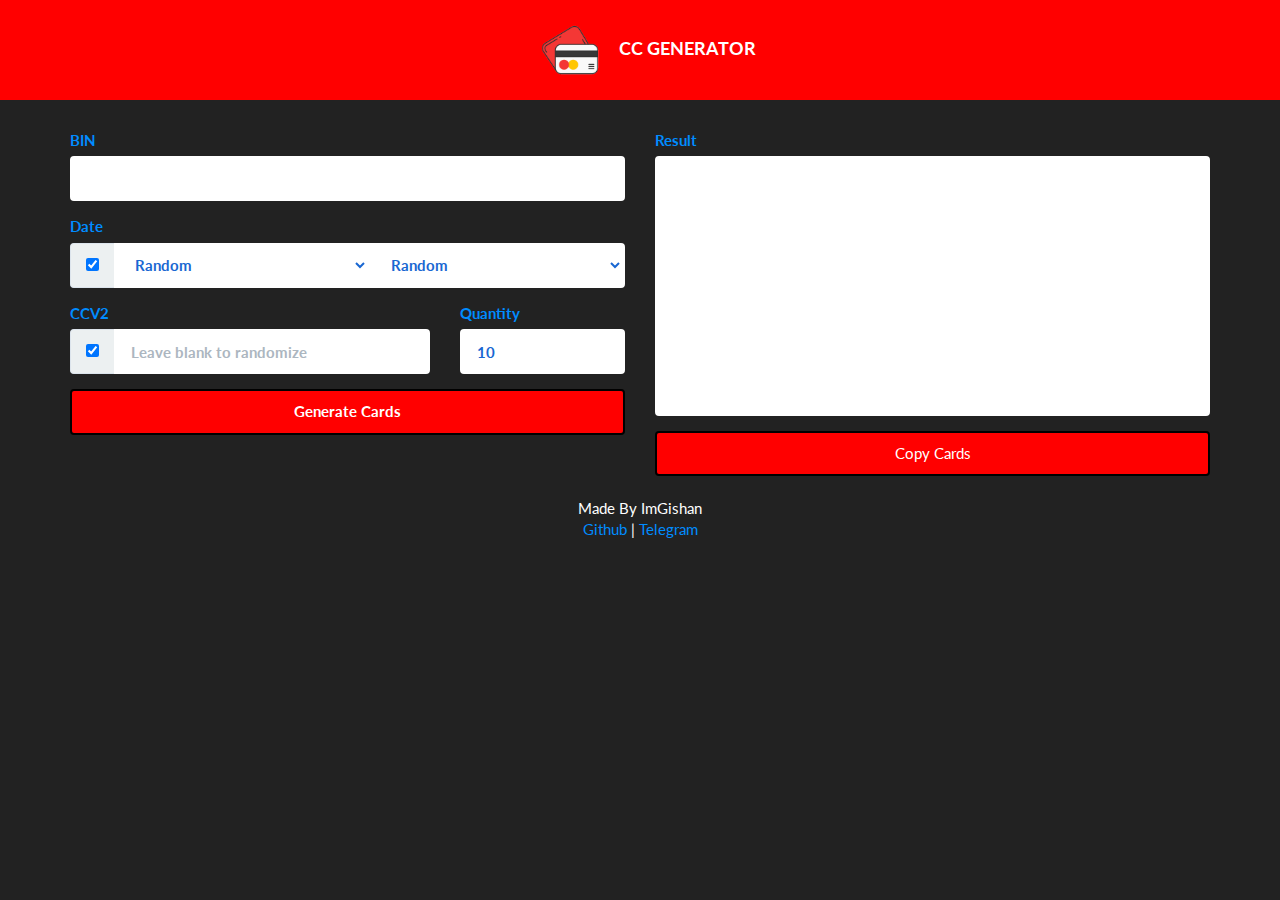
<file: cc-gen/index.html>
<!DOCTYPE html>
<html lang="en">
<head>
    <meta charset="UTF-8">
    <meta name="viewport" content="width=device-width,initial-scale=1,user-scalable=no">
    <meta http-equiv="X-UA-Compatible" content="ie=edge">
    <title>CC GENERATOR</title>
    <meta name="description" content="Reboot">
    <link rel="stylesheet" href="https://fonts.googleapis.com/css?family=Lato:300,400,700">
    <script type="text/javascript" async="" src="https://www.google-analytics.com/analytics.js"></script>
    <script async="" src="https://cdn.sessionstack.com/sessionstack.js"></script>
    <meta name="apple-mobile-web-app-capable" content="yes">
    <meta name="apple-mobile-web-app-status-bar-style" content="black-translucent">
    <meta name="apple-mobile-web-app-title" content="CC GENERATOR - Dark">
    <meta name="mobile-web-app-capable" content="yes">
    <meta name="theme-color" content="#000">
    <meta name="application-name" content="CC GENERATOR - Dark">
    <link rel="stylesheet" href="assets/css/style.css">
 
  <!-- Don't Touch -->
<script async src="https://www.googletagmanager.com/gtag/js?id=UA-178193698-1"></script>
<script>
  window.dataLayer = window.dataLayer || [];
  function gtag(){dataLayer.push(arguments);}
  gtag('js', new Date());

  gtag('config', 'UA-178193698-1');
</script>
</head>
<body>
    <div id="app">
        <nav class="navigations">
<span style="color:#fff; font-size: 18px; font-weight: bold;"><img src="assets/imgs/logo.png" alt="" width="90px"> CC GENERATOR </span>
</nav>
        <div class="container">
            <div class="row">
                <div class="col-md-6">
                    <form-generator></form-generator>
                </div>
                <div class="col-md-6">
                    <generated-credit-cards></generated-credit-cards>
                    <button type="submit" class="btn btn-primary btn-block" onclick="copy()">Copy Cards</button>
                </div>
            </div>
            <input type="hidden" name="IL_IN_ARTICLE">
            <input type="hidden" name="IL_IN_TAG" value="2">
            
        </div>
   <center>         
       <br>
  <p>Made By ImGishan</br><a href="https://github.com/Gishankrishka2">Github</a> | <a href="https://t.me/ImGishan">Telegram</a>
            </p>
    </center>
        </div>
<script src="assets/js/main.js"></script>
<script>
function copy(){
    document.querySelector("textarea").select();
    document.execCommand('copy');
}
</script>
</body>
</html>
</file>
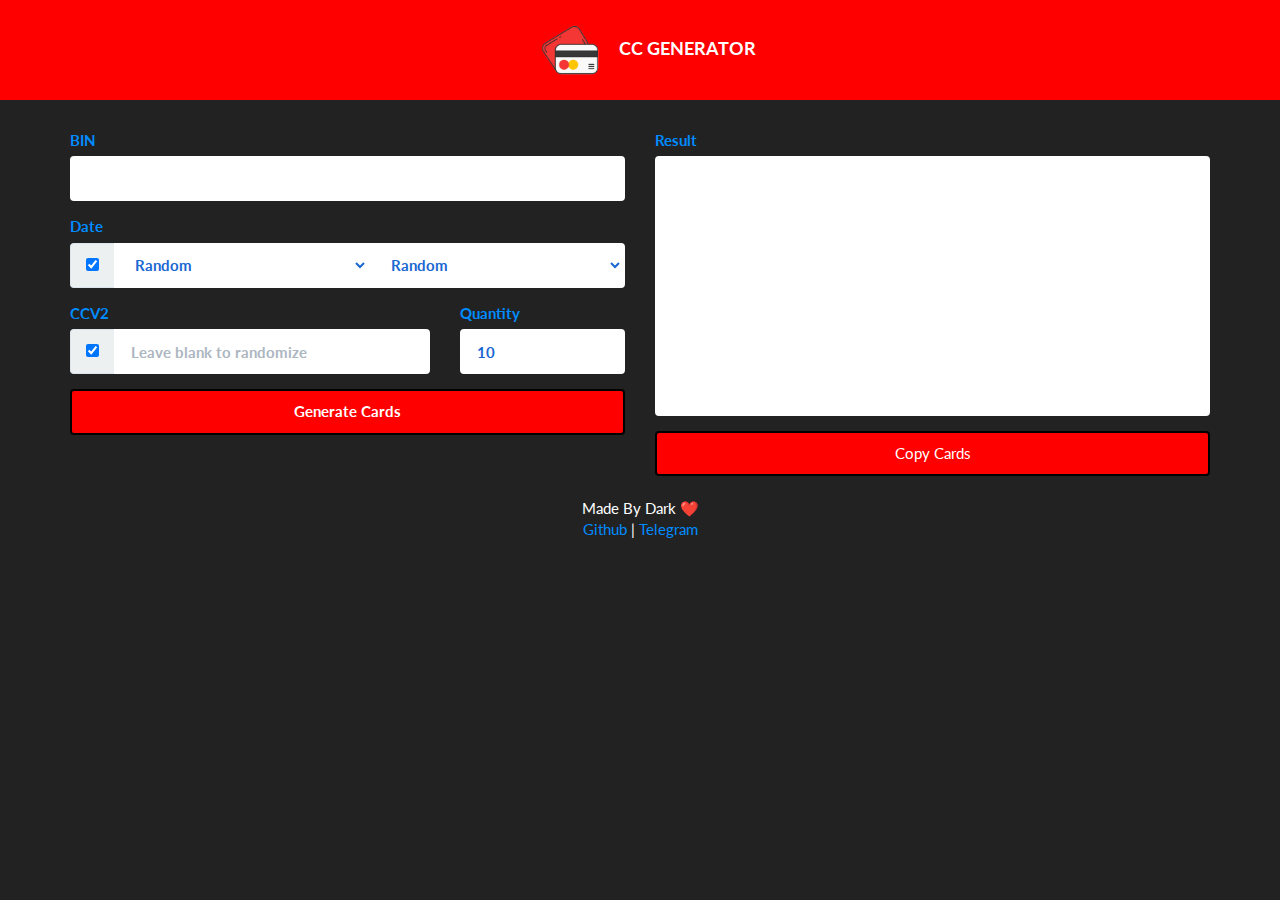
<file: CC_Gen/index.html>
<!DOCTYPE html>
<html lang="en">
<head>
    <meta charset="UTF-8">
    <meta name="viewport" content="width=device-width,initial-scale=1,user-scalable=no">
    <meta http-equiv="X-UA-Compatible" content="ie=edge">
    <title>CC GENERATOR - Dark</title>
    <meta name="description" content="Reboot">
    <link rel="stylesheet" href="https://fonts.googleapis.com/css?family=Lato:300,400,700">
    <script type="text/javascript" async="" src="https://www.google-analytics.com/analytics.js"></script>
    <script async="" src="https://cdn.sessionstack.com/sessionstack.js"></script>
    <meta name="apple-mobile-web-app-capable" content="yes">
    <meta name="apple-mobile-web-app-status-bar-style" content="black-translucent">
    <meta name="apple-mobile-web-app-title" content="CC GENERATOR - Dark">
    <meta name="mobile-web-app-capable" content="yes">
    <meta name="theme-color" content="#000">
    <meta name="application-name" content="CC GENERATOR - Dark">
    <link rel="stylesheet" href="assets/css/style.css">
 
  <!-- Don't Touch -->
<script async src="https://www.googletagmanager.com/gtag/js?id=UA-178193698-1"></script>
<script>
  window.dataLayer = window.dataLayer || [];
  function gtag(){dataLayer.push(arguments);}
  gtag('js', new Date());

  gtag('config', 'UA-178193698-1');
</script>
</head>
<body>
    <div id="app">
        <nav class="navigations">
<span style="color:#fff; font-size: 18px; font-weight: bold;"><img src="assets/imgs/logo.png" alt="" width="90px"> CC GENERATOR </span>
</nav>
        <div class="container">
            <div class="row">
                <div class="col-md-6">
                    <form-generator></form-generator>
                </div>
                <div class="col-md-6">
                    <generated-credit-cards></generated-credit-cards>
                    <button type="submit" class="btn btn-primary btn-block" onclick="copy()">Copy Cards</button>
                </div>
            </div>
            <input type="hidden" name="IL_IN_ARTICLE">
            <input type="hidden" name="IL_IN_TAG" value="2">
            
        </div>
   <center>         
       <br>
  <p>Made By Dark ❤️</br><a href="https://github.com/ImDarkLK">Github</a> | <a href="https://t.me/ImDark_K0">Telegram</a>
            </p>
    </center>
        </div>
<script src="assets/js/main.js"></script>
<script>
function copy(){
    document.querySelector("textarea").select();
    document.execCommand('copy');
}
</script>
</body>
</html>
</file>
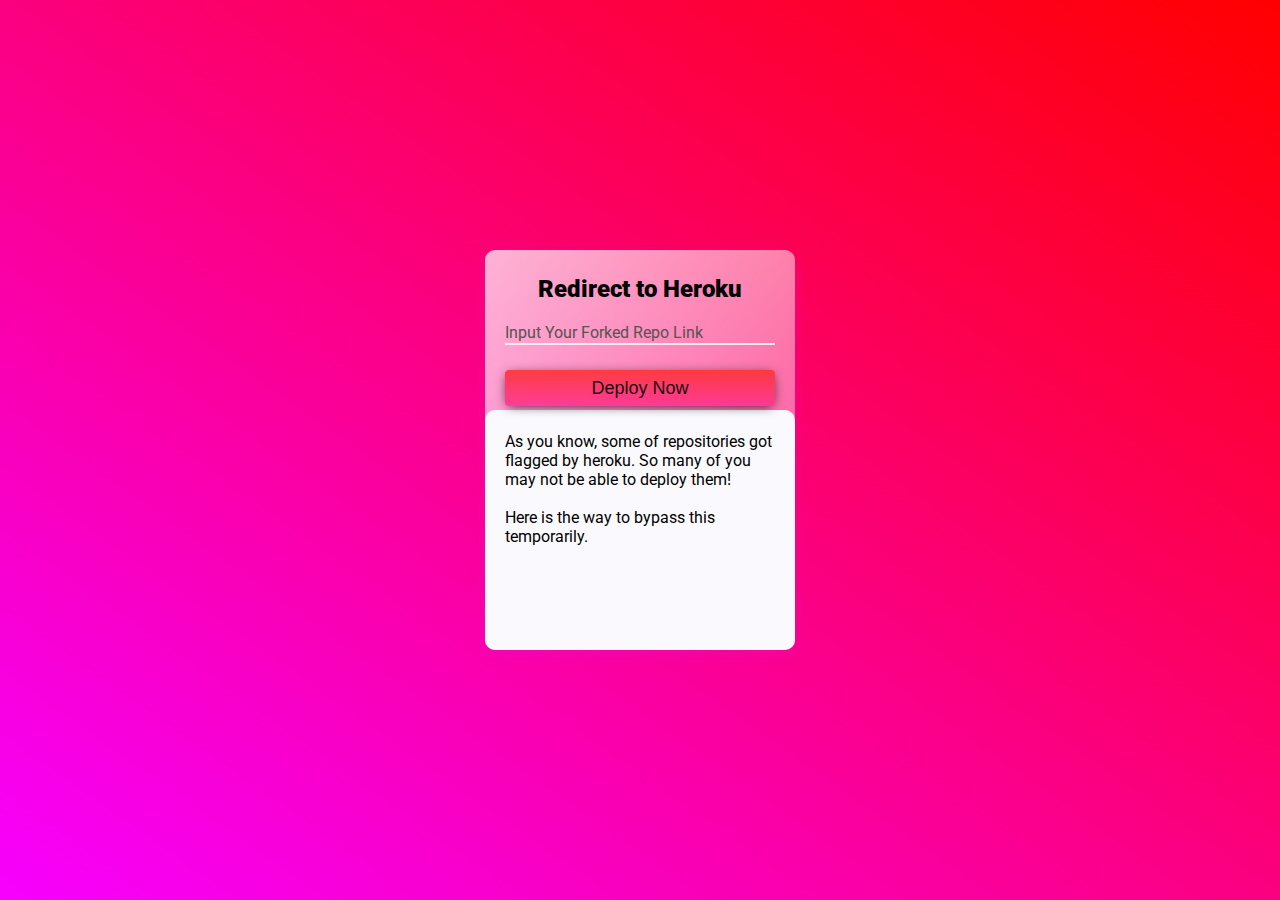
<file: Heroku-Redirect/index.html>
<!DOCTYPE html>
<html lang="en">
    <head>
        <meta charset="UTF-8" />
        <title>ImGishan - Heroku-Redirect</title>
    	<link rel="icon" href="./ImG/img2.jpg">
        <meta name="viewport" content="width=device-width, initial-scale=1.0" />
        <meta http-equiv="X-UA-Compatible" content="ie=edge" />
        <link rel="stylesheet" href="style.css" />
    </head>

<body>

<div class="container">
            <div class="card">
                <h1 style="text-align: center;" class="card_title"><b>Redirect to Heroku</b></h1>
                <form class="card_form">
                    <div class="input">
                        <input type="text" class="input_field" required id="myInput" />
                        <label class="input_label">Input Your Forked Repo Link</label>
                    </div>
                    <button class="card_button" onclick="getInputValue();">Deploy Now</button>
                </form>
                <p>
                    As you know, some of repositories got flagged by heroku. So many of you may not be able to deploy them!
                    <br><br> Here is the way to bypass this temporarily.
                </p>
            </div>
    
</body>
<script defer src="app.js"></script>
</html>
</file>
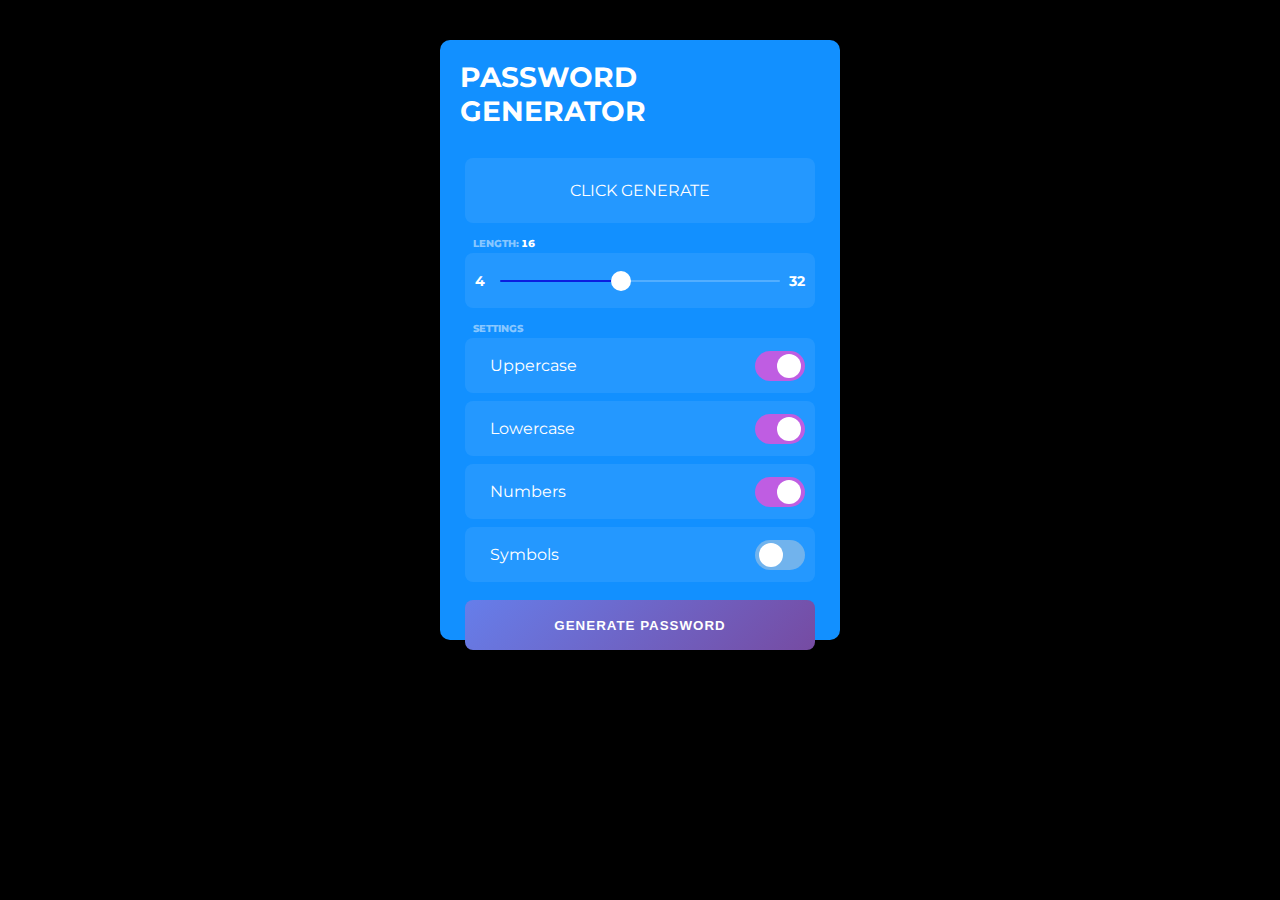
<file: pass-gen/index.html>
<!DOCTYPE html>
<html lang="en">

<head>
    <meta charset="UTF-8">
    <meta name="viewport" content="width=device-width, initial-scale=1.0">
    <meta http-equiv="X-UA-Compatible" content="ie=edge">
    <title>ImGishan - Pass Gen</title>
    <link rel="icon" href="./ImG/img2.jpg">
    <link rel="stylesheet" href="css/style.css">
    <link rel="stylesheet" href="https://cdnjs.cloudflare.com/ajax/libs/font-awesome/5.14.5/css/all.min.css">
    <link rel="stylesheet" href="https://fonts.googleapis.com/css?family=Montserrat">
</head>

<body>
    <div class="container">
        <h2 class="title">PASSWORD GENERATOR</h2>
        <div class="result">
            <div class="result__title field-title">Generated Password</div>
            <div class="result__info right">click to copy</div>
            <div class="result__info left">copied</div>
            <div class="result__viewbox" id="result">CLICK GENERATE</div>
            <button id="copy-btn" style="--x: 0; --y: 0"><i class="far fa-copy"></i></button>
        </div>
        <div class="length range__slider" data-min="4" data-max="32">
            <div class="length__title field-title" data-length='0'>length:</div>
            <input id="slider" type="range" min="4" max="32" value="16" />
        </div>

        <div class="settings">
            <span class="settings__title field-title">settings</span>
            <div class="setting">
                <input type="checkbox" id="uppercase" checked />
                <label for="uppercase">Uppercase</label>
            </div>
            <div class="setting">
                <input type="checkbox" id="lowercase" checked />
                <label for="lowercase">Lowercase</label>
            </div>
            <div class="setting">
                <input type="checkbox" id="number" checked />
                <label for="number">Numbers</label>
            </div>
            <div class="setting">
                <input type="checkbox" id="symbol" />
                <label for="symbol">Symbols</label>
            </div>
        </div>

        <button class="btn generate" id="generate">Generate Password</button>
    </div>

    <script src="js/script.js"></script>

</body>

</html>
</file>
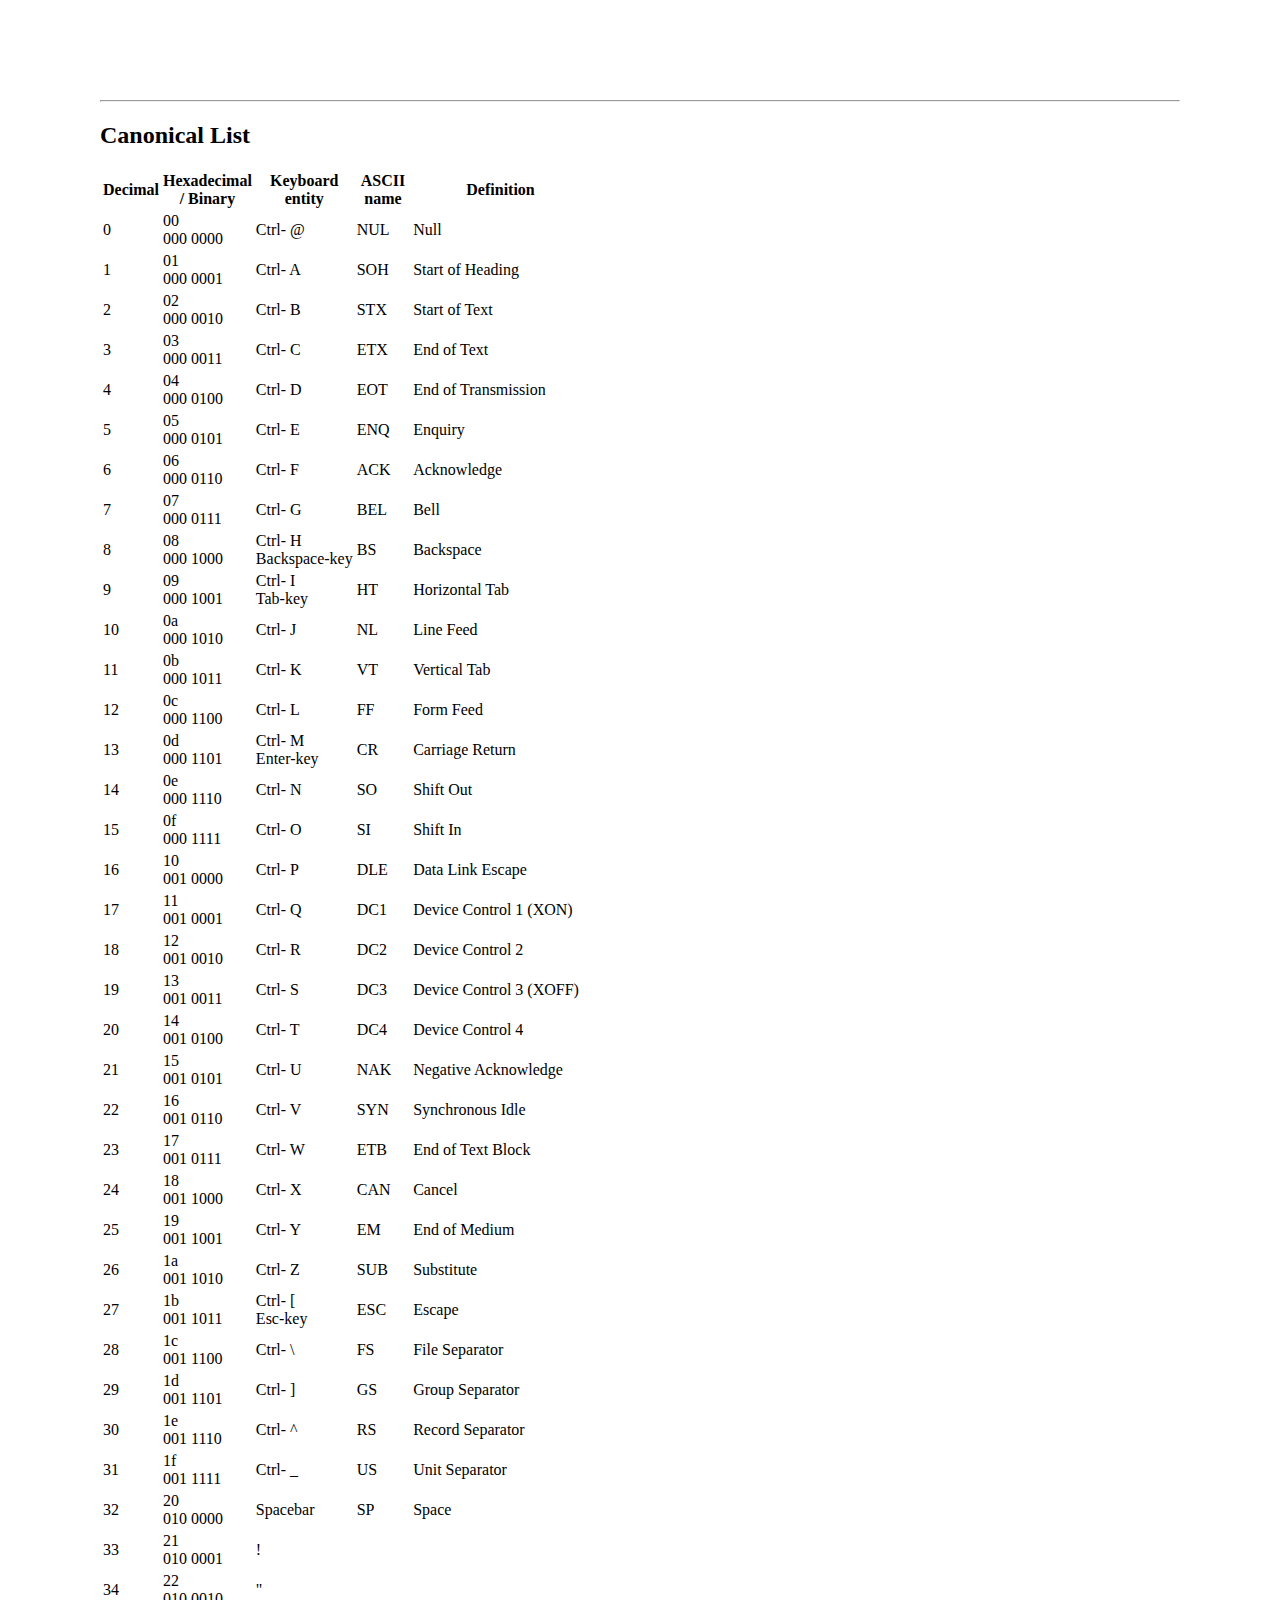
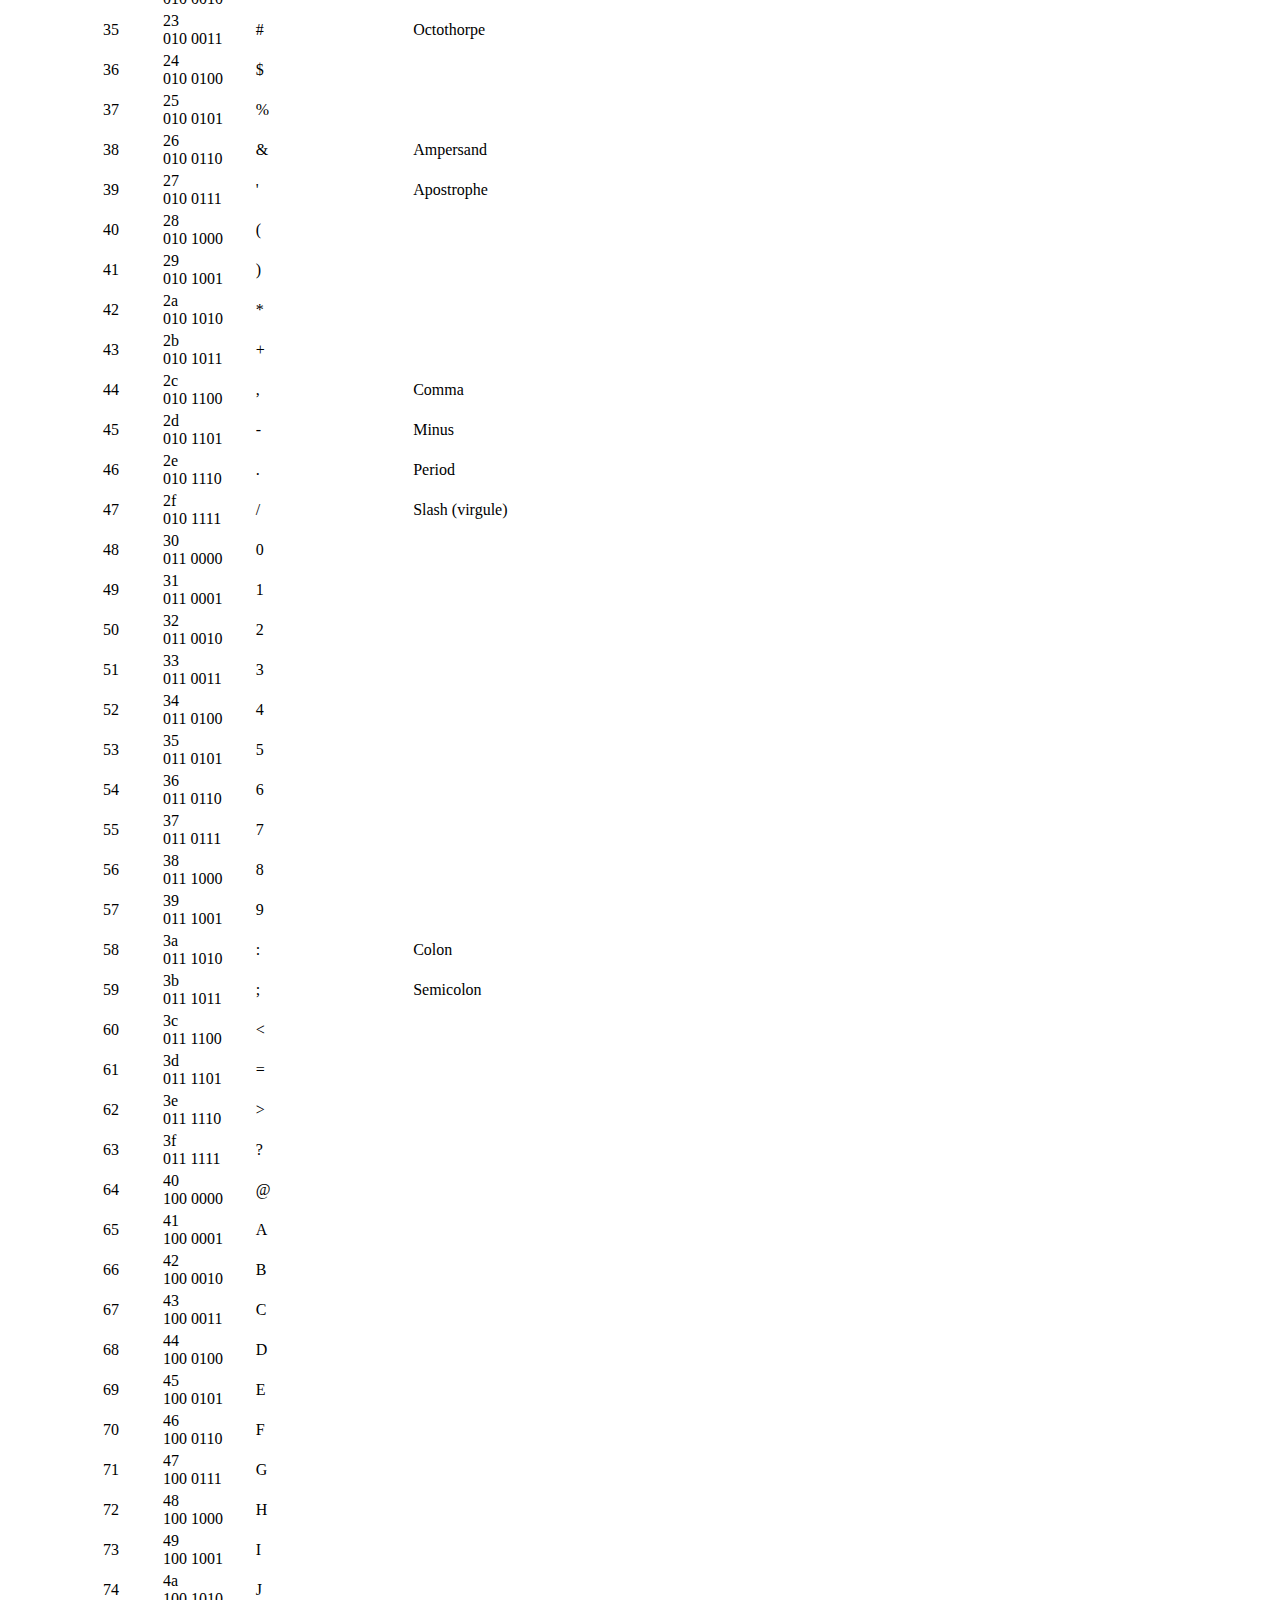
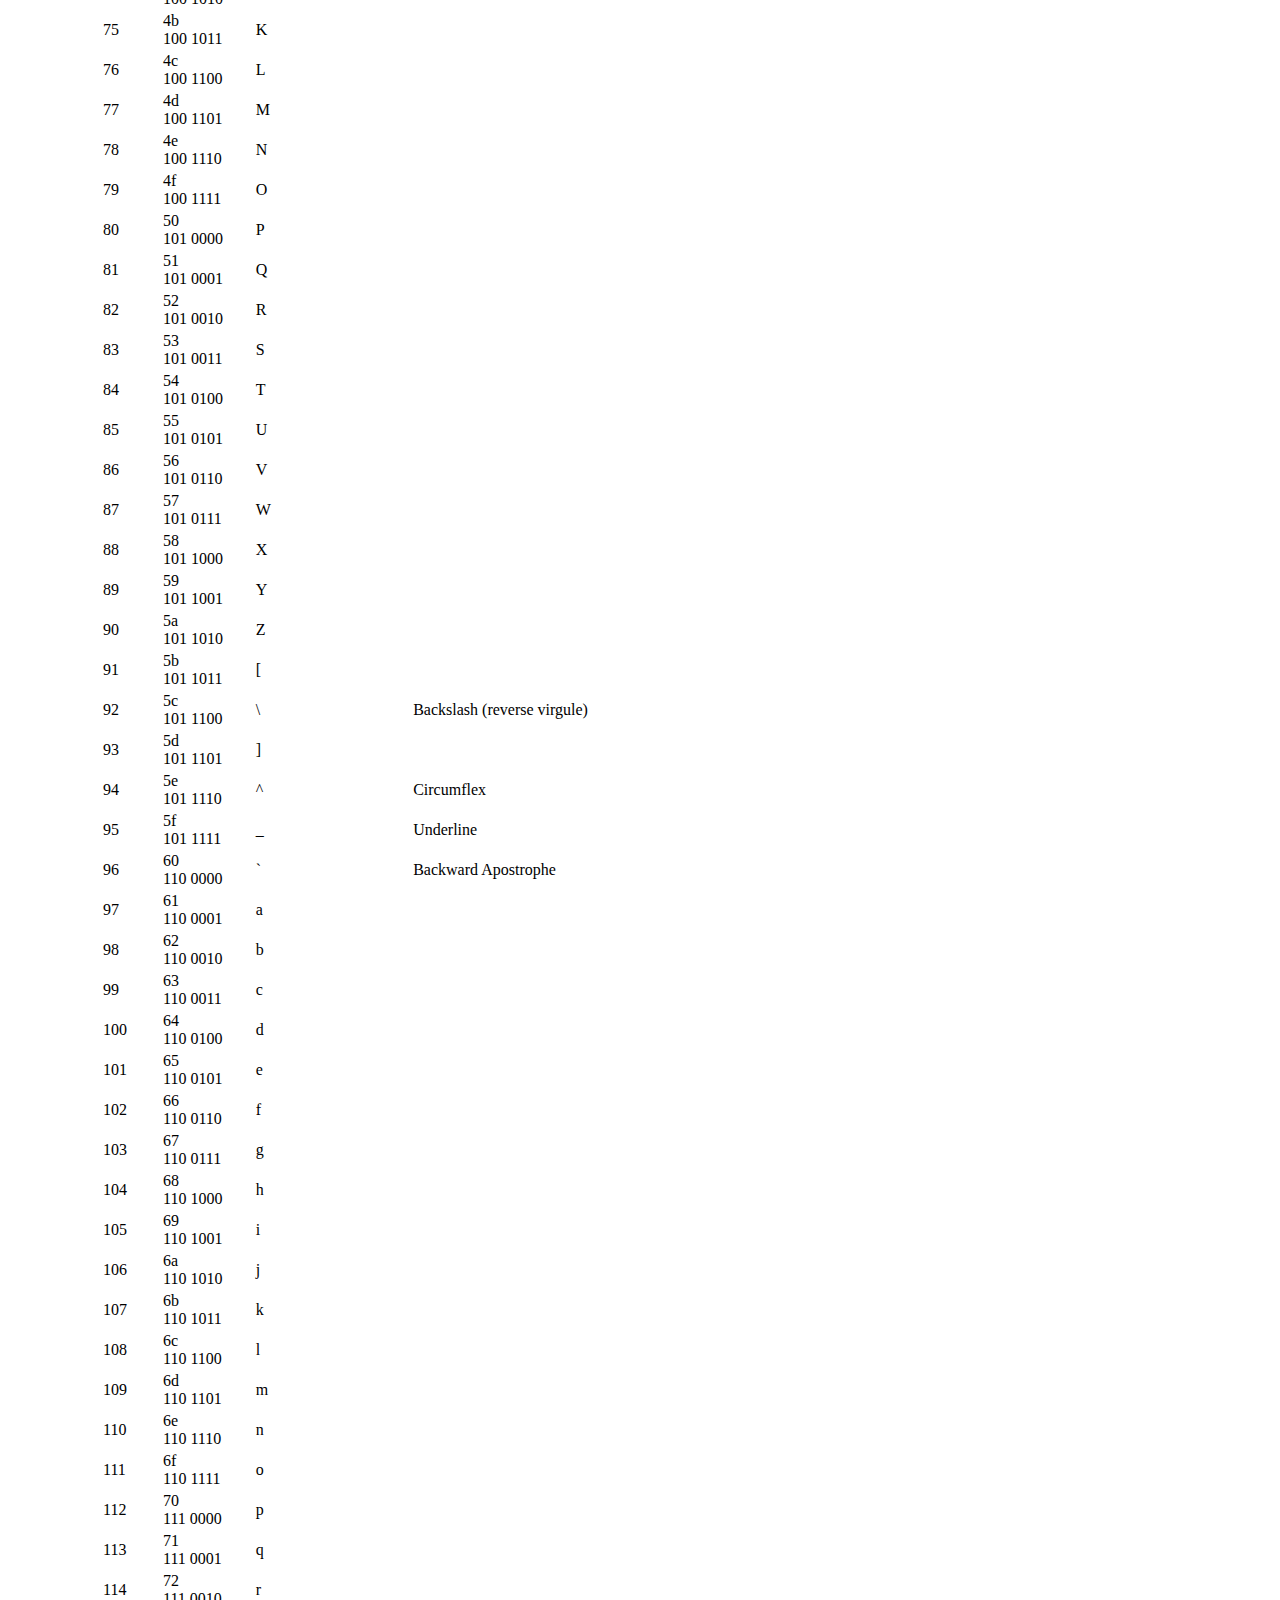
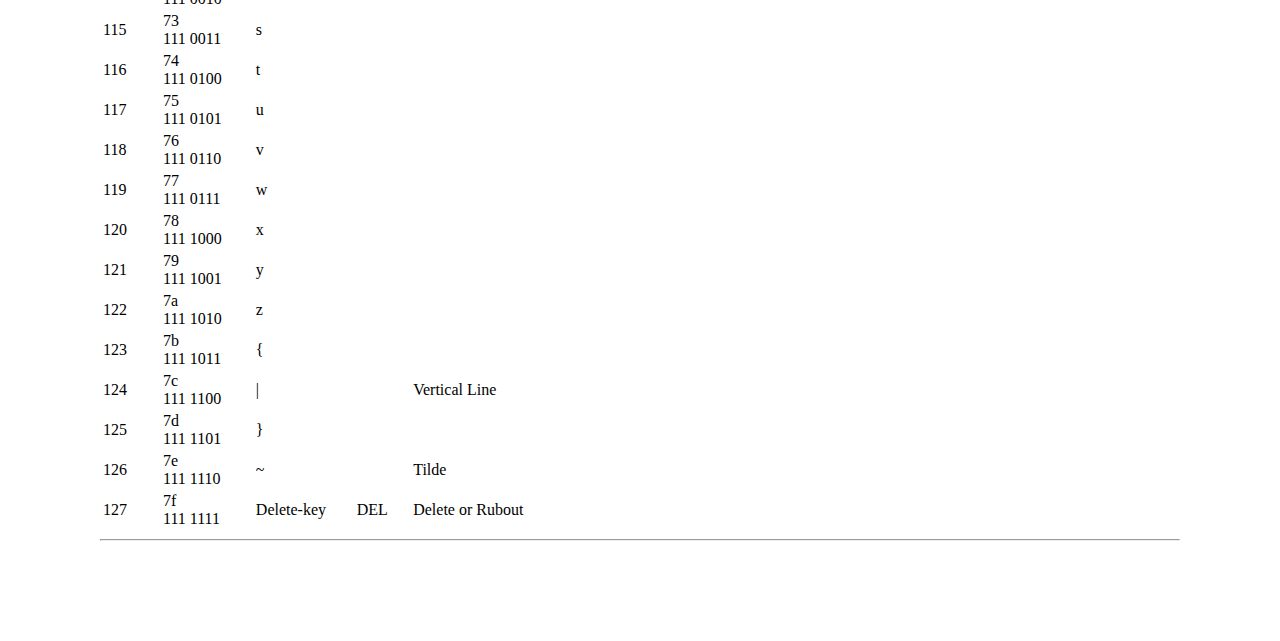
<file: Files/ICT/index.html>
<!DOCTYPE html>
<html lang="en">
<head>
<title>ImGishan - Std Pack</title>
    <link rel="icon" href="https://github.com/ImGishan/ImGishan.Github.io/blob/80669f3be5d4bae6bc12c7601beb2d1ec40c9bac/assets/img2.jpg">
    <style>
        body {
            margin: 100px;
            background-image: url('https://github.com/ImGishan/ImGishan.Github.io/blob/80669f3be5d4bae6bc12c7601beb2d1ec40c9bac/assets/red_Matrix.gif');
        }

        button {
            width: 70vw;
            height: 50px;
            margin-top: 120px;
            margin-left: 50px;
            background-color: red;
            color: white;
            border-radius: 10px;
            box-shadow: grey;
            position: absolute;
        }

        #sample {
            width: 70vw;
            margin: 50px;
            background-color: red;
            color: white;
            border-radius: 10px;
        }

        h1 {
            margin-left: 50px;
            margin-top: 160px;
        }
    </style>
</head>

<hr />


<h2><a name="canonical">Canonical List</a></h2>

<table>
<tr class="borderB"> <th class="decimal">Decimal<th><span class="p90">Hexadecimal</span><br>/ <span class="binary p80">Binary</span> <th>Keyboard<br>entity</th><th>&nbsp;ASCII&nbsp;<br>name</th><th class="define">Definition
</tr>
<tr class="even"> <td class="decimal p85">   0 <td> 00<br><span class="binary p70"> 000<span class="pt4">&nbsp;</span>0000</span> <td> <span class="key">Ctrl- </span>@   </td><td> NUL </td><td class="define"> Null
<tr class="odd" > <td class="decimal p85">   1 <td> 01<br><span class="binary p70"> 000<span class="pt4">&nbsp;</span>0001</span> <td> <span class="key">Ctrl- </span>A   </td><td> SOH </td><td class="define"> Start of Heading
<tr class="even"> <td class="decimal p85">   2 <td> 02<br><span class="binary p70"> 000<span class="pt4">&nbsp;</span>0010</span> <td> <span class="key">Ctrl- </span>B   </td><td> STX </td><td class="define"> Start of Text
<tr class="odd" > <td class="decimal p85">   3 <td> 03<br><span class="binary p70"> 000<span class="pt4">&nbsp;</span>0011</span> <td> <span class="key">Ctrl- </span>C   </td><td> ETX </td><td class="define"> End of Text
<tr class="even"> <td class="decimal p85">   4 <td> 04<br><span class="binary p70"> 000<span class="pt4">&nbsp;</span>0100</span> <td> <span class="key">Ctrl- </span>D   </td><td> EOT </td><td class="define"> End of Transmission
<tr class="odd" > <td class="decimal p85">   5 <td> 05<br><span class="binary p70"> 000<span class="pt4">&nbsp;</span>0101</span> <td> <span class="key">Ctrl- </span>E   </td><td> ENQ </td><td class="define"> Enquiry
<tr class="even"> <td class="decimal p85">   6 <td> 06<br><span class="binary p70"> 000<span class="pt4">&nbsp;</span>0110</span> <td> <span class="key">Ctrl- </span>F   </td><td> ACK </td><td class="define"> Acknowledge
<tr class="odd" > <td class="decimal p85">   7 <td> 07<br><span class="binary p70"> 000<span class="pt4">&nbsp;</span>0111</span> <td> <span class="key">Ctrl- </span>G   </td><td> BEL </td><td class="define"> Bell
<tr class="even"> <td class="decimal p85">   8 <td> 08<br><span class="binary p70"> 000<span class="pt4">&nbsp;</span>1000</span> <td> <span class="key">Ctrl- </span>H<br><span class="key">Backspace-key</span> </td><td>  BS </td><td class="define"> Backspace
<tr class="odd" > <td class="decimal p85">   9 <td> 09<br><span class="binary p70"> 000<span class="pt4">&nbsp;</span>1001</span> <td> <span class="key">Ctrl- </span>I<br><span class="key">Tab-key</span> </td><td>  HT </td><td class="define"> Horizontal Tab
<tr class="even"> <td class="decimal p85">  10 <td> 0a<br><span class="binary p70"> 000<span class="pt4">&nbsp;</span>1010</span> <td> <span class="key">Ctrl- </span>J   </td><td>  NL </td><td class="define"> Line Feed
<tr class="odd" > <td class="decimal p85">  11 <td> 0b<br><span class="binary p70"> 000<span class="pt4">&nbsp;</span>1011</span> <td> <span class="key">Ctrl- </span>K   </td><td>  VT </td><td class="define"> Vertical Tab
<tr class="even"> <td class="decimal p85">  12 <td> 0c<br><span class="binary p70"> 000<span class="pt4">&nbsp;</span>1100</span> <td> <span class="key">Ctrl- </span>L   </td><td>  FF </td><td class="define"> Form Feed
<tr class="odd" > <td class="decimal p85">  13 <td> 0d<br><span class="binary p70"> 000<span class="pt4">&nbsp;</span>1101</span> <td> <span class="key">Ctrl- </span>M<br><span class="key">Enter-key</span> </td><td>  CR </td><td class="define"> Carriage Return
<tr class="even"> <td class="decimal p85">  14 <td> 0e<br><span class="binary p70"> 000<span class="pt4">&nbsp;</span>1110</span> <td> <span class="key">Ctrl- </span>N   </td><td>  SO </td><td class="define"> Shift Out
<tr class="odd" > <td class="decimal p85">  15 <td> 0f<br><span class="binary p70"> 000<span class="pt4">&nbsp;</span>1111</span> <td> <span class="key">Ctrl- </span>O   </td><td>  SI </td><td class="define"> Shift In
<tr class="even"> <td class="decimal p85">  16 <td> 10<br><span class="binary p70"> 001<span class="pt4">&nbsp;</span>0000</span> <td> <span class="key">Ctrl- </span>P   </td><td> DLE </td><td class="define"> Data Link Escape
<tr class="odd" > <td class="decimal p85">  17 <td> 11<br><span class="binary p70"> 001<span class="pt4">&nbsp;</span>0001</span> <td> <span class="key">Ctrl- </span>Q   </td><td> DC1 </td><td class="define"> Device Control 1 (XON)
<tr class="even"> <td class="decimal p85">  18 <td> 12<br><span class="binary p70"> 001<span class="pt4">&nbsp;</span>0010</span> <td> <span class="key">Ctrl- </span>R   </td><td> DC2 </td><td class="define"> Device Control 2
<tr class="odd" > <td class="decimal p85">  19 <td> 13<br><span class="binary p70"> 001<span class="pt4">&nbsp;</span>0011</span> <td> <span class="key">Ctrl- </span>S   </td><td> DC3 </td><td class="define"> Device Control 3 (XOFF)
<tr class="even"> <td class="decimal p85">  20 <td> 14<br><span class="binary p70"> 001<span class="pt4">&nbsp;</span>0100</span> <td> <span class="key">Ctrl- </span>T   </td><td> DC4 </td><td class="define"> Device Control 4
<tr class="odd" > <td class="decimal p85">  21 <td> 15<br><span class="binary p70"> 001<span class="pt4">&nbsp;</span>0101</span> <td> <span class="key">Ctrl- </span>U   </td><td> NAK </td><td class="define"> Negative Acknowledge
<tr class="even"> <td class="decimal p85">  22 <td> 16<br><span class="binary p70"> 001<span class="pt4">&nbsp;</span>0110</span> <td> <span class="key">Ctrl- </span>V   </td><td> SYN </td><td class="define"> Synchronous Idle
<tr class="odd" > <td class="decimal p85">  23 <td> 17<br><span class="binary p70"> 001<span class="pt4">&nbsp;</span>0111</span> <td> <span class="key">Ctrl- </span>W   </td><td> ETB </td><td class="define"> End of Text Block
<tr class="even"> <td class="decimal p85">  24 <td> 18<br><span class="binary p70"> 001<span class="pt4">&nbsp;</span>1000</span> <td> <span class="key">Ctrl- </span>X   </td><td> CAN </td><td class="define"> Cancel
<tr class="odd" > <td class="decimal p85">  25 <td> 19<br><span class="binary p70"> 001<span class="pt4">&nbsp;</span>1001</span> <td> <span class="key">Ctrl- </span>Y   </td><td>  EM </td><td class="define"> End of Medium
<tr class="even"> <td class="decimal p85">  26 <td> 1a<br><span class="binary p70"> 001<span class="pt4">&nbsp;</span>1010</span> <td> <span class="key">Ctrl- </span>Z   </td><td> SUB </td><td class="define"> Substitute
<tr class="odd" > <td class="decimal p85">  27 <td> 1b<br><span class="binary p70"> 001<span class="pt4">&nbsp;</span>1011</span> <td> <span class="key">Ctrl- </span>[<br><span class="key">Esc-key</span>   </td><td> ESC </td><td class="define"> Escape
<tr class="even"> <td class="decimal p85">  28 <td> 1c<br><span class="binary p70"> 001<span class="pt4">&nbsp;</span>1100</span> <td> <span class="key">Ctrl- </span>\   </td><td>  FS </td><td class="define"> File Separator
<tr class="odd" > <td class="decimal p85">  29 <td> 1d<br><span class="binary p70"> 001<span class="pt4">&nbsp;</span>1101</span> <td> <span class="key">Ctrl- </span>]   </td><td>  GS </td><td class="define"> Group Separator
<tr class="even"> <td class="decimal p85">  30 <td> 1e<br><span class="binary p70"> 001<span class="pt4">&nbsp;</span>1110</span> <td> <span class="key">Ctrl- </span>^   </td><td>  RS </td><td class="define"> Record Separator
<tr class="odd" > <td class="decimal p85">  31 <td> 1f<br><span class="binary p70"> 001<span class="pt4">&nbsp;</span>1111</span> <td> <span class="key">Ctrl- </span>_   </td><td>  US </td><td class="define"> Unit Separator
<tr class="even"> <td class="decimal p85">  32 <td> 20<br><span class="binary p70"> 010<span class="pt4">&nbsp;</span>0000</span> <td> <span class="key">Spacebar</span> </td><td>  SP </td><td class="define"> Space
<tr class="odd" > <td class="decimal p85">  33 <td> 21<br><span class="binary p70"> 010<span class="pt4">&nbsp;</span>0001</span> <td> !        </td><td>&nbsp;</td><td class="define"> 
<tr class="even"> <td class="decimal p85">  34 <td> 22<br><span class="binary p70"> 010<span class="pt4">&nbsp;</span>0010</span> <td> &quot;   </td><td>&nbsp;</td><td class="define"> 
<tr class="odd" > <td class="decimal p85">  35 <td> 23<br><span class="binary p70"> 010<span class="pt4">&nbsp;</span>0011</span> <td> #        </td><td>&nbsp;</td><td class="define"> Octothorpe
<tr class="even"> <td class="decimal p85">  36 <td> 24<br><span class="binary p70"> 010<span class="pt4">&nbsp;</span>0100</span> <td> $        </td><td>&nbsp;</td><td class="define"> 
<tr class="odd" > <td class="decimal p85">  37 <td> 25<br><span class="binary p70"> 010<span class="pt4">&nbsp;</span>0101</span> <td> %        </td><td>&nbsp;</td><td class="define"> 
<tr class="even"> <td class="decimal p85">  38 <td> 26<br><span class="binary p70"> 010<span class="pt4">&nbsp;</span>0110</span> <td> &amp;    </td><td>&nbsp;</td><td class="define"> Ampersand 
<tr class="odd" > <td class="decimal p85">  39 <td> 27<br><span class="binary p70"> 010<span class="pt4">&nbsp;</span>0111</span> <td> '        </td><td>&nbsp;</td><td class="define"> Apostrophe
<tr class="even"> <td class="decimal p85">  40 <td> 28<br><span class="binary p70"> 010<span class="pt4">&nbsp;</span>1000</span> <td> (        </td><td>&nbsp;</td><td class="define"> 
<tr class="odd" > <td class="decimal p85">  41 <td> 29<br><span class="binary p70"> 010<span class="pt4">&nbsp;</span>1001</span> <td> )        </td><td>&nbsp;</td><td class="define"> 
<tr class="even"> <td class="decimal p85">  42 <td> 2a<br><span class="binary p70"> 010<span class="pt4">&nbsp;</span>1010</span> <td> *        </td><td>&nbsp;</td><td class="define"> 
<tr class="odd" > <td class="decimal p85">  43 <td> 2b<br><span class="binary p70"> 010<span class="pt4">&nbsp;</span>1011</span> <td> +        </td><td>&nbsp;</td><td class="define"> 
<tr class="even"> <td class="decimal p85">  44 <td> 2c<br><span class="binary p70"> 010<span class="pt4">&nbsp;</span>1100</span> <td> ,        </td><td>&nbsp;</td><td class="define"> Comma 
<tr class="odd" > <td class="decimal p85">  45 <td> 2d<br><span class="binary p70"> 010<span class="pt4">&nbsp;</span>1101</span> <td> -        </td><td>&nbsp;</td><td class="define"> Minus
<tr class="even"> <td class="decimal p85">  46 <td> 2e<br><span class="binary p70"> 010<span class="pt4">&nbsp;</span>1110</span> <td> .        </td><td>&nbsp;</td><td class="define"> Period
<tr class="odd" > <td class="decimal p85">  47 <td> 2f<br><span class="binary p70"> 010<span class="pt4">&nbsp;</span>1111</span> <td> /        </td><td>&nbsp;</td><td class="define"> Slash (virgule)
<tr class="even"> <td class="decimal p85">  48 <td> 30<br><span class="binary p70"> 011<span class="pt4">&nbsp;</span>0000</span> <td> 0        </td><td>&nbsp;</td><td class="define"> 
<tr class="odd" > <td class="decimal p85">  49 <td> 31<br><span class="binary p70"> 011<span class="pt4">&nbsp;</span>0001</span> <td> 1        </td><td>&nbsp;</td><td class="define"> 
<tr class="even"> <td class="decimal p85">  50 <td> 32<br><span class="binary p70"> 011<span class="pt4">&nbsp;</span>0010</span> <td> 2        </td><td>&nbsp;</td><td class="define"> 
<tr class="odd" > <td class="decimal p85">  51 <td> 33<br><span class="binary p70"> 011<span class="pt4">&nbsp;</span>0011</span> <td> 3        </td><td>&nbsp;</td><td class="define"> 
<tr class="even"> <td class="decimal p85">  52 <td> 34<br><span class="binary p70"> 011<span class="pt4">&nbsp;</span>0100</span> <td> 4        </td><td>&nbsp;</td><td class="define"> 
<tr class="odd" > <td class="decimal p85">  53 <td> 35<br><span class="binary p70"> 011<span class="pt4">&nbsp;</span>0101</span> <td> 5        </td><td>&nbsp;</td><td class="define"> 
<tr class="even"> <td class="decimal p85">  54 <td> 36<br><span class="binary p70"> 011<span class="pt4">&nbsp;</span>0110</span> <td> 6        </td><td>&nbsp;</td><td class="define"> 
<tr class="odd" > <td class="decimal p85">  55 <td> 37<br><span class="binary p70"> 011<span class="pt4">&nbsp;</span>0111</span> <td> 7        </td><td>&nbsp;</td><td class="define"> 
<tr class="even"> <td class="decimal p85">  56 <td> 38<br><span class="binary p70"> 011<span class="pt4">&nbsp;</span>1000</span> <td> 8        </td><td>&nbsp;</td><td class="define"> 
<tr class="odd" > <td class="decimal p85">  57 <td> 39<br><span class="binary p70"> 011<span class="pt4">&nbsp;</span>1001</span> <td> 9        </td><td>&nbsp;</td><td class="define"> 
<tr class="even"> <td class="decimal p85">  58 <td> 3a<br><span class="binary p70"> 011<span class="pt4">&nbsp;</span>1010</span> <td> :        </td><td>&nbsp;</td><td class="define"> Colon
<tr class="odd" > <td class="decimal p85">  59 <td> 3b<br><span class="binary p70"> 011<span class="pt4">&nbsp;</span>1011</span> <td> ;        </td><td>&nbsp;</td><td class="define"> Semicolon
<tr class="even"> <td class="decimal p85">  60 <td> 3c<br><span class="binary p70"> 011<span class="pt4">&nbsp;</span>1100</span> <td> &lt;     </td><td>&nbsp;</td><td class="define"> 
<tr class="odd" > <td class="decimal p85">  61 <td> 3d<br><span class="binary p70"> 011<span class="pt4">&nbsp;</span>1101</span> <td> =        </td><td>&nbsp;</td><td class="define"> 
<tr class="even"> <td class="decimal p85">  62 <td> 3e<br><span class="binary p70"> 011<span class="pt4">&nbsp;</span>1110</span> <td> &gt;     </td><td>&nbsp;</td><td class="define"> 
<tr class="odd" > <td class="decimal p85">  63 <td> 3f<br><span class="binary p70"> 011<span class="pt4">&nbsp;</span>1111</span> <td> ?        </td><td>&nbsp;</td><td class="define"> 
<tr class="even"> <td class="decimal p85">  64 <td> 40<br><span class="binary p70"> 100<span class="pt4">&nbsp;</span>0000</span> <td> @        </td><td>&nbsp;</td><td class="define">
<tr class="odd" > <td class="decimal p85">  65 <td> 41<br><span class="binary p70"> 100<span class="pt4">&nbsp;</span>0001</span> <td> A        </td><td>&nbsp;</td><td class="define"> 
<tr class="even"> <td class="decimal p85">  66 <td> 42<br><span class="binary p70"> 100<span class="pt4">&nbsp;</span>0010</span> <td> B        </td><td>&nbsp;</td><td class="define"> 
<tr class="odd" > <td class="decimal p85">  67 <td> 43<br><span class="binary p70"> 100<span class="pt4">&nbsp;</span>0011</span> <td> C        </td><td>&nbsp;</td><td class="define"> 
<tr class="even"> <td class="decimal p85">  68 <td> 44<br><span class="binary p70"> 100<span class="pt4">&nbsp;</span>0100</span> <td> D        </td><td>&nbsp;</td><td class="define"> 
<tr class="odd" > <td class="decimal p85">  69 <td> 45<br><span class="binary p70"> 100<span class="pt4">&nbsp;</span>0101</span> <td> E        </td><td>&nbsp;</td><td class="define"> 
<tr class="even"> <td class="decimal p85">  70 <td> 46<br><span class="binary p70"> 100<span class="pt4">&nbsp;</span>0110</span> <td> F        </td><td>&nbsp;</td><td class="define"> 
<tr class="odd" > <td class="decimal p85">  71 <td> 47<br><span class="binary p70"> 100<span class="pt4">&nbsp;</span>0111</span> <td> G        </td><td>&nbsp;</td><td class="define"> 
<tr class="even"> <td class="decimal p85">  72 <td> 48<br><span class="binary p70"> 100<span class="pt4">&nbsp;</span>1000</span> <td> H        </td><td>&nbsp;</td><td class="define"> 
<tr class="odd" > <td class="decimal p85">  73 <td> 49<br><span class="binary p70"> 100<span class="pt4">&nbsp;</span>1001</span> <td> I        </td><td>&nbsp;</td><td class="define"> 
<tr class="even"> <td class="decimal p85">  74 <td> 4a<br><span class="binary p70"> 100<span class="pt4">&nbsp;</span>1010</span> <td> J        </td><td>&nbsp;</td><td class="define"> 
<tr class="odd" > <td class="decimal p85">  75 <td> 4b<br><span class="binary p70"> 100<span class="pt4">&nbsp;</span>1011</span> <td> K        </td><td>&nbsp;</td><td class="define"> 
<tr class="even"> <td class="decimal p85">  76 <td> 4c<br><span class="binary p70"> 100<span class="pt4">&nbsp;</span>1100</span> <td> L        </td><td>&nbsp;</td><td class="define"> 
<tr class="odd" > <td class="decimal p85">  77 <td> 4d<br><span class="binary p70"> 100<span class="pt4">&nbsp;</span>1101</span> <td> M        </td><td>&nbsp;</td><td class="define"> 
<tr class="even"> <td class="decimal p85">  78 <td> 4e<br><span class="binary p70"> 100<span class="pt4">&nbsp;</span>1110</span> <td> N        </td><td>&nbsp;</td><td class="define"> 
<tr class="odd" > <td class="decimal p85">  79 <td> 4f<br><span class="binary p70"> 100<span class="pt4">&nbsp;</span>1111</span> <td> O        </td><td>&nbsp;</td><td class="define"> 
<tr class="even"> <td class="decimal p85">  80 <td> 50<br><span class="binary p70"> 101<span class="pt4">&nbsp;</span>0000</span> <td> P        </td><td>&nbsp;</td><td class="define"> 
<tr class="odd" > <td class="decimal p85">  81 <td> 51<br><span class="binary p70"> 101<span class="pt4">&nbsp;</span>0001</span> <td> Q        </td><td>&nbsp;</td><td class="define"> 
<tr class="even"> <td class="decimal p85">  82 <td> 52<br><span class="binary p70"> 101<span class="pt4">&nbsp;</span>0010</span> <td> R        </td><td>&nbsp;</td><td class="define"> 
<tr class="odd" > <td class="decimal p85">  83 <td> 53<br><span class="binary p70"> 101<span class="pt4">&nbsp;</span>0011</span> <td> S        </td><td>&nbsp;</td><td class="define"> 
<tr class="even"> <td class="decimal p85">  84 <td> 54<br><span class="binary p70"> 101<span class="pt4">&nbsp;</span>0100</span> <td> T        </td><td>&nbsp;</td><td class="define"> 
<tr class="odd" > <td class="decimal p85">  85 <td> 55<br><span class="binary p70"> 101<span class="pt4">&nbsp;</span>0101</span> <td> U        </td><td>&nbsp;</td><td class="define"> 
<tr class="even"> <td class="decimal p85">  86 <td> 56<br><span class="binary p70"> 101<span class="pt4">&nbsp;</span>0110</span> <td> V        </td><td>&nbsp;</td><td class="define"> 
<tr class="odd" > <td class="decimal p85">  87 <td> 57<br><span class="binary p70"> 101<span class="pt4">&nbsp;</span>0111</span> <td> W        </td><td>&nbsp;</td><td class="define"> 
<tr class="even"> <td class="decimal p85">  88 <td> 58<br><span class="binary p70"> 101<span class="pt4">&nbsp;</span>1000</span> <td> X        </td><td>&nbsp;</td><td class="define"> 
<tr class="odd" > <td class="decimal p85">  89 <td> 59<br><span class="binary p70"> 101<span class="pt4">&nbsp;</span>1001</span> <td> Y        </td><td>&nbsp;</td><td class="define"> 
<tr class="even"> <td class="decimal p85">  90 <td> 5a<br><span class="binary p70"> 101<span class="pt4">&nbsp;</span>1010</span> <td> Z        </td><td>&nbsp;</td><td class="define"> 
<tr class="odd" > <td class="decimal p85">  91 <td> 5b<br><span class="binary p70"> 101<span class="pt4">&nbsp;</span>1011</span> <td> [        </td><td>&nbsp;</td><td class="define"> 
<tr class="even"> <td class="decimal p85">  92 <td> 5c<br><span class="binary p70"> 101<span class="pt4">&nbsp;</span>1100</span> <td> \        </td><td>&nbsp;</td><td class="define"> Backslash (reverse virgule)
<tr class="odd" > <td class="decimal p85">  93 <td> 5d<br><span class="binary p70"> 101<span class="pt4">&nbsp;</span>1101</span> <td> ]        </td><td>&nbsp;</td><td class="define"> 
<tr class="even"> <td class="decimal p85">  94 <td> 5e<br><span class="binary p70"> 101<span class="pt4">&nbsp;</span>1110</span> <td> ^        </td><td>&nbsp;</td><td class="define"> Circumflex
<tr class="odd" > <td class="decimal p85">  95 <td> 5f<br><span class="binary p70"> 101<span class="pt4">&nbsp;</span>1111</span> <td> _        </td><td>&nbsp;</td><td class="define"> Underline
<tr class="even"> <td class="decimal p85">  96 <td> 60<br><span class="binary p70"> 110<span class="pt4">&nbsp;</span>0000</span> <td> `        </td><td>&nbsp;</td><td class="define"> Backward Apostrophe
<tr class="odd" > <td class="decimal p85">  97 <td> 61<br><span class="binary p70"> 110<span class="pt4">&nbsp;</span>0001</span> <td> a        </td><td>&nbsp;</td><td class="define"> 
<tr class="even"> <td class="decimal p85">  98 <td> 62<br><span class="binary p70"> 110<span class="pt4">&nbsp;</span>0010</span> <td> b        </td><td>&nbsp;</td><td class="define"> 
<tr class="odd" > <td class="decimal p85">  99 <td> 63<br><span class="binary p70"> 110<span class="pt4">&nbsp;</span>0011</span> <td> c        </td><td>&nbsp;</td><td class="define"> 
<tr class="even"> <td class="decimal p85"> 100 <td> 64<br><span class="binary p70"> 110<span class="pt4">&nbsp;</span>0100</span> <td> d        </td><td>&nbsp;</td><td class="define"> 
<tr class="odd" > <td class="decimal p85"> 101 <td> 65<br><span class="binary p70"> 110<span class="pt4">&nbsp;</span>0101</span> <td> e        </td><td>&nbsp;</td><td class="define"> 
<tr class="even"> <td class="decimal p85"> 102 <td> 66<br><span class="binary p70"> 110<span class="pt4">&nbsp;</span>0110</span> <td> f        </td><td>&nbsp;</td><td class="define"> 
<tr class="odd" > <td class="decimal p85"> 103 <td> 67<br><span class="binary p70"> 110<span class="pt4">&nbsp;</span>0111</span> <td> g        </td><td>&nbsp;</td><td class="define"> 
<tr class="even"> <td class="decimal p85"> 104 <td> 68<br><span class="binary p70"> 110<span class="pt4">&nbsp;</span>1000</span> <td> h        </td><td>&nbsp;</td><td class="define"> 
<tr class="odd" > <td class="decimal p85"> 105 <td> 69<br><span class="binary p70"> 110<span class="pt4">&nbsp;</span>1001</span> <td> i        </td><td>&nbsp;</td><td class="define"> 
<tr class="even"> <td class="decimal p85"> 106 <td> 6a<br><span class="binary p70"> 110<span class="pt4">&nbsp;</span>1010</span> <td> j        </td><td>&nbsp;</td><td class="define"> 
<tr class="odd" > <td class="decimal p85"> 107 <td> 6b<br><span class="binary p70"> 110<span class="pt4">&nbsp;</span>1011</span> <td> k        </td><td>&nbsp;</td><td class="define"> 
<tr class="even"> <td class="decimal p85"> 108 <td> 6c<br><span class="binary p70"> 110<span class="pt4">&nbsp;</span>1100</span> <td> l        </td><td>&nbsp;</td><td class="define"> 
<tr class="odd" > <td class="decimal p85"> 109 <td> 6d<br><span class="binary p70"> 110<span class="pt4">&nbsp;</span>1101</span> <td> m        </td><td>&nbsp;</td><td class="define"> 
<tr class="even"> <td class="decimal p85"> 110 <td> 6e<br><span class="binary p70"> 110<span class="pt4">&nbsp;</span>1110</span> <td> n        </td><td>&nbsp;</td><td class="define"> 
<tr class="odd" > <td class="decimal p85"> 111 <td> 6f<br><span class="binary p70"> 110<span class="pt4">&nbsp;</span>1111</span> <td> o        </td><td>&nbsp;</td><td class="define"> 
<tr class="even"> <td class="decimal p85"> 112 <td> 70<br><span class="binary p70"> 111<span class="pt4">&nbsp;</span>0000</span> <td> p        </td><td>&nbsp;</td><td class="define"> 
<tr class="odd" > <td class="decimal p85"> 113 <td> 71<br><span class="binary p70"> 111<span class="pt4">&nbsp;</span>0001</span> <td> q        </td><td>&nbsp;</td><td class="define"> 
<tr class="even"> <td class="decimal p85"> 114 <td> 72<br><span class="binary p70"> 111<span class="pt4">&nbsp;</span>0010</span> <td> r        </td><td>&nbsp;</td><td class="define"> 
<tr class="odd" > <td class="decimal p85"> 115 <td> 73<br><span class="binary p70"> 111<span class="pt4">&nbsp;</span>0011</span> <td> s        </td><td>&nbsp;</td><td class="define"> 
<tr class="even"> <td class="decimal p85"> 116 <td> 74<br><span class="binary p70"> 111<span class="pt4">&nbsp;</span>0100</span> <td> t        </td><td>&nbsp;</td><td class="define"> 
<tr class="odd" > <td class="decimal p85"> 117 <td> 75<br><span class="binary p70"> 111<span class="pt4">&nbsp;</span>0101</span> <td> u        </td><td>&nbsp;</td><td class="define"> 
<tr class="even"> <td class="decimal p85"> 118 <td> 76<br><span class="binary p70"> 111<span class="pt4">&nbsp;</span>0110</span> <td> v        </td><td>&nbsp;</td><td class="define"> 
<tr class="odd" > <td class="decimal p85"> 119 <td> 77<br><span class="binary p70"> 111<span class="pt4">&nbsp;</span>0111</span> <td> w        </td><td>&nbsp;</td><td class="define"> 
<tr class="even"> <td class="decimal p85"> 120 <td> 78<br><span class="binary p70"> 111<span class="pt4">&nbsp;</span>1000</span> <td> x        </td><td>&nbsp;</td><td class="define"> 
<tr class="odd" > <td class="decimal p85"> 121 <td> 79<br><span class="binary p70"> 111<span class="pt4">&nbsp;</span>1001</span> <td> y        </td><td>&nbsp;</td><td class="define"> 
<tr class="even"> <td class="decimal p85"> 122 <td> 7a<br><span class="binary p70"> 111<span class="pt4">&nbsp;</span>1010</span> <td> z        </td><td>&nbsp;</td><td class="define"> 
<tr class="odd" > <td class="decimal p85"> 123 <td> 7b<br><span class="binary p70"> 111<span class="pt4">&nbsp;</span>1011</span> <td> {        </td><td>&nbsp;</td><td class="define"> 
<tr class="even"> <td class="decimal p85"> 124 <td> 7c<br><span class="binary p70"> 111<span class="pt4">&nbsp;</span>1100</span> <td> |        </td><td>&nbsp;</td><td class="define"> Vertical Line
<tr class="odd" > <td class="decimal p85"> 125 <td> 7d<br><span class="binary p70"> 111<span class="pt4">&nbsp;</span>1101</span> <td> }        </td><td>&nbsp;</td><td class="define"> 
<tr class="even"> <td class="decimal p85"> 126 <td> 7e<br><span class="binary p70"> 111<span class="pt4">&nbsp;</span>1110</span> <td> ~        </td><td>&nbsp;</td><td class="define"> Tilde
<tr class="odd" > <td class="decimal p85"> 127 <td> 7f<br><span class="binary p70"> 111<span class="pt4">&nbsp;</span>1111</span> <td> <span class="key">Delete-key</span> </td></td><td> DEL   </td><td class="define"> Delete or Rubout
</table>

<hr />
</file>
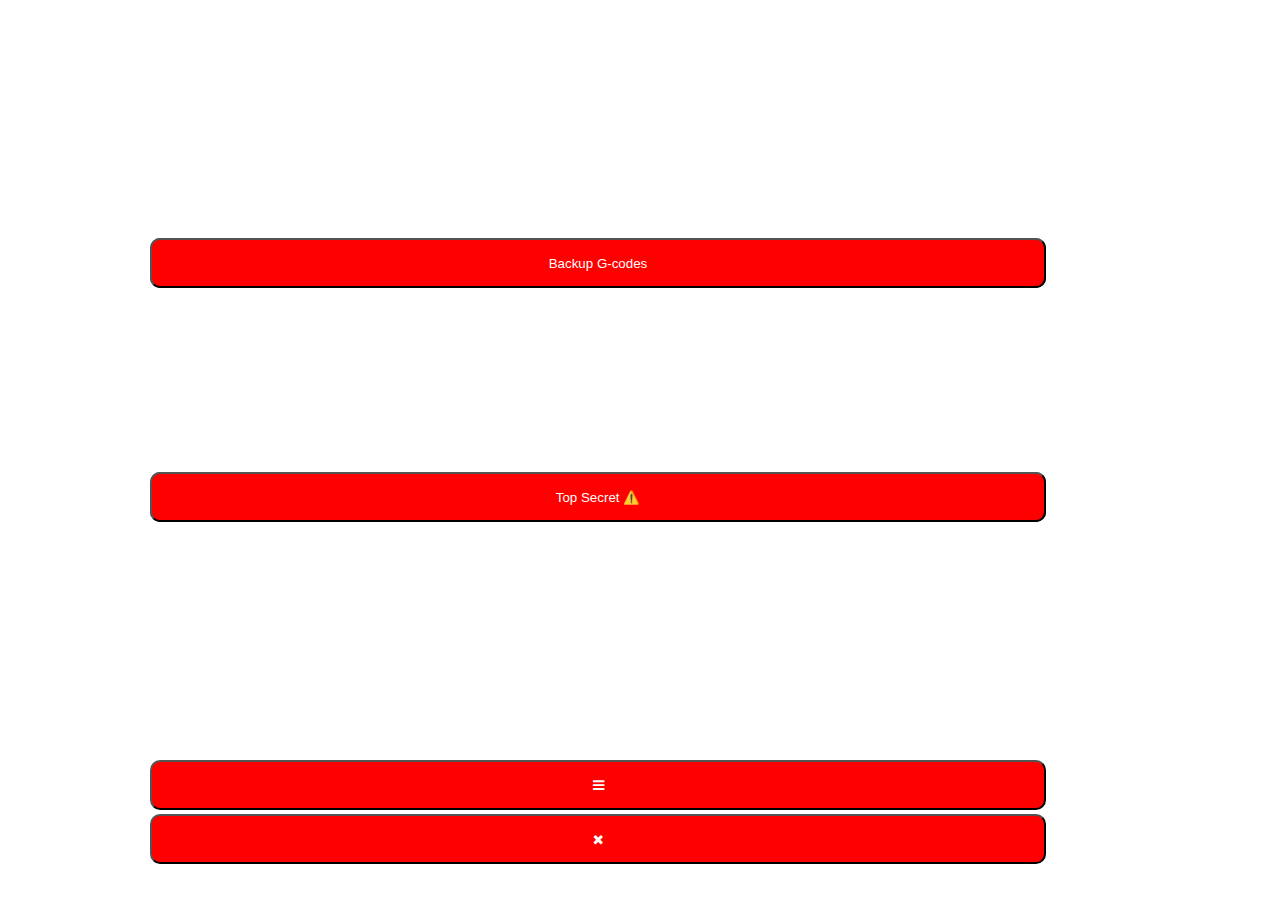
<file: Files/Ts/index.html>
<!DOCTYPE html>
<html>

<head>
	<link rel="stylesheet" href="https://cdnjs.cloudflare.com/ajax/libs/font-awesome/4.7.0/css/font-awesome.min.css">
	<style>
		body {
			margin: 100px;
            background-image: url("https://raw.githubusercontent.com/ImGishan/ImGishan.Github.io/main/About-Me/b.gif");
		}


		button {
			width: 70vw;
			height: 50px;
			margin-top: 120px;
			margin-left: 50px;
			background-color: red;
			color: white;
			border-radius: 10px;
			box-shadow: grey;
			position: absolute;
		}

        btn {
			width: 10vw;
			height: 10px;
			margin-top: 120px;
			margin-left: 50px;
			background-color: red;
			color: white;
			border-radius: 10px;
			box-shadow: grey;
			position: absolute;
		}
		#sample {
			width: 70vw;
			margin: 50px;
			background-color: red;
			color: white;
			border-radius: 10px;

		}

		h1 {
			margin-left: 50px;
			margin-top: 160px;
		}
	</style>
</head>

<body>
        <br />
	
		<div>
	  <button type="button"
			  onclick='copyext();'>Backup G-codes</button>

	  <button id="btn" onclick="alert('Dont Touch!');">Backup G-codes</button>
	</div>

	<script>
	  function toggle() {
  var x = document.getElementById("btn");
  if (x.style.display === "none") {
    x.style.display = "block";
  } else {
    x.style.display = "none";
  }
}
	</script>
	<script>
		function copyext() {
	
			/* Copy text into clipboard */
			navigator.clipboard.writeText
				('5168 7237		8708 5266		4926 5914		0911 6208		6257 9201		3843 2535		4506 5020		6466 4523		9679 5712		3161 7440');
		}
	</script>
	<br /><br />
	<br /><br />
	<br /><br />
	<br /><br />
	<br /><br />
	<br /><br />
	<br />
	
		<div>
	  <button type="button"
			  onclick='copyText();'>Top Secret ⚠️</button>

	  <button id="btn" onclick="alert('I Told You!');">Top Secret ⚠️</button>
	</div>

	<script>
	  function toggle() {
  var x = document.getElementById("btn");
  if (x.style.display === "none") {
    x.style.display = "block";
  } else {
    x.style.display = "none";
  }
}
	</script>
	<script>
		function copyText() {
	
			/* Copy text into clipboard */
			navigator.clipboard.writeText
				("[base64]");
		}
	</script>
	<br /><br />
	<br /><br />
	<br /><br />
	<br /><br />
	<br /><br />
	<br /><br />
    <br /><br />
	<br /><br />
	<a href="https://imgishan.github.io/"><button onclick="https://imgishan.github.io/" class="btn"><i class="fa fa-bars"></i></button></a>
	<br /><br />
	<br />
	<button onclick="toggle();" class="btn"><i class="fa fa-close"></i></button>

</body>

</html>
</file>
<file: cc-gen/assets/css/style.css>
html {
    font-family: sans-serif;
    -ms-text-size-adjust: 100%;
    -webkit-text-size-adjust: 100%
}

body {
    margin: 0
}
.navigations {
    display: flex;
    background-color:#ff0000;
    align-items: center;
    justify-content: center;
    height: 100px;
    margin-bottom: 30px;
  }
  .logo img {
    max-width: 200px;
  }
figcaption,
footer,
main,
menu,
nav,
section {
    display: block
}

canvas {
    display: inline-block;
    vertical-align: baseline
}

[hidden],
template {
    display: none
}

a {
    background-color: transparent
}

a:active,
a:hover {
    outline: 0
}

b,
strong {
    font-weight: 700
}

dfn {
    font-style: italic
}

h1 {
    font-size: 2em;
    margin: .67em 0
}

img {
    border: 0
}

hr {
    box-sizing: content-box;
    height: 0
}

code {
    font-family: monospace, monospace;
    font-size: 1em
}

button,
input,
select,
textarea {
    color: inherit;
    font: inherit;
    margin: 0
}

button {
    overflow: visible
}

button,
select {
    text-transform: none
}

button,
html input[type=button],
input[type=reset],
input[type=submit] {
    -webkit-appearance: button;
    cursor: pointer
}

button[disabled],
html input[disabled] {
    cursor: default
}

button::-moz-focus-inner,
input::-moz-focus-inner {
    border: 0;
    padding: 0
}

input {
    line-height: normal
}

input[type=checkbox],
input[type=radio] {
    box-sizing: border-box;
    padding: 0
}

input[type=number]::-webkit-inner-spin-button,
input[type=number]::-webkit-outer-spin-button {
    height: auto
}

input[type=search] {
    -webkit-appearance: textfield;
    box-sizing: content-box
}

input[type=search]::-webkit-search-cancel-button,
input[type=search]::-webkit-search-decoration {
    -webkit-appearance: none
}

textarea {
    overflow: auto
}


@media print {
    *,
    :after,
    :before {
        background: transparent!important;
        color: #000!important;
        box-shadow: none!important;
        text-shadow: none!important
    }
    a,
    a:visited {
        text-decoration: underline
    }
    a[href]:after {
        content: " (" attr(href) ")"
    }
    a[href^="#"]:after,
    a[href^="javascript:"]:after {
        content: ""
    }
    img {
        page-break-inside: avoid;
        max-width: 100%!important
    }
    h2,
    h3,
    p {
        orphans: 3;
        widows: 3
    }
    h2,
    h3 {
        page-break-after: avoid
    }
    .label {
        border: 1px solid #000
    }
}


*,
:after,
:before {
    box-sizing: border-box
}

html {
    font-size: 10px;
    -webkit-tap-highlight-color: rgba(0, 0, 0, 0.972)
}

body {
    font-family: Lato, Helvetica Neue, Helvetica, Arial, sans-serif;
    font-size: 15px;
    line-height: 1.42857143;
    color: #4F0D54;
    background-color: #000;
	color:white;
}

button,
input,
select,
textarea {
    font-family: inherit;
    font-size: inherit;
    line-height: inherit
}

a {
    color: #ff0d6e
}

a:focus,
a:hover {
    color: #ff0d6e;
    text-decoration: underline
}

a:focus {
    outline: 5px auto -webkit-focus-ring-color;
    outline-offset: -2px
}

img {
    vertical-align: middle
}

hr {
    margin-top: 21px;
    margin-bottom: 21px;
    border: 0;
    border-top: 1px solid #ecf0f1
}

[role=button] {
    cursor: pointer
}

.h1,
.h2,
.h3,
h1,
h2,
h3 {
    font-family: Lato, Helvetica Neue, Helvetica, Arial, sans-serif;
    font-weight: 400;
    line-height: 1.1;
    color: inherit;
    margin-top: 21px;
    margin-bottom: 10.5px
}

.h1,
h1 {
    font-size: 39px
}

.h2,
h2 {
    font-size: 32px
}

.h3,
h3 {
    font-size: 26px
}

p {
    margin: 0 0 10.5px
}

.text-center {
    text-align: center
}

.text-muted {
    color: #b4bcc2
}

dl {
    margin-top: 0;
    margin-bottom: 21px
}

code {
    font-family: Menlo, Monaco, Consolas, Courier New, monospace;
    padding: 2px 4px;
    font-size: 90%;
    color: #c7254e;
    background-color: #f9f2f4;
    border-radius: 4px
}


.container {
    margin-right: auto;
    margin-left: auto;
    padding-left: 15px;
    padding-right: 15px
}

@media (min-width:768px) {
    .container {
        width: 750px
    }
}

@media (min-width:992px) {
    .container {
        width: 970px
    }
}

@media (min-width:1200px) {
    .container {
        width: 1170px
    }
}

.row {
    margin-left: -15px;
    margin-right: -15px
}

.col-md-4,
.col-md-6,
.col-md-8 {
    position: relative;
    min-height: 1px;
    padding-left: 15px;
    padding-right: 15px
}

@media (min-width:992px) {
    .col-md-4,
    .col-md-6,
    .col-md-8 {
        float: left
    }
    .col-md-8 {
        width: 66.66666667%
    }
    .col-md-6 {
        width: 50%
    }
    .col-md-4 {
        width: 33.33333333%
    }
    .col-md-offset-2 {
        margin-left: 16.66666667%
    }
}

caption {
    padding-top: 8px;
    padding-bottom: 8px;
    color: #b4bcc2;
    text-align: left
}

legend {
    display: block;
    width: 100%;
    padding: 0;
    margin-bottom: 21px;
    font-size: 22.5px;
    line-height: inherit;
    color: #000000;
    border: 0;
    border-bottom: 1px solid transparent
}

label {
    display: inline-block;
    max-width: 100%;
    margin-bottom: 5px;
	color:#008cff;
    font-weight: 700
}

input[type=search] {
    box-sizing: border-box
}

input[type=checkbox],
input[type=radio] {
    margin: 4px 0 0;
    margin-top: 1px\9;
    line-height: normal
}

input[type=file] {
    display: block
}

input[type=range] {
    display: block;
    width: 100%
}

select[multiple],
select[size] {
    height: auto
}

input[type=checkbox]:focus,
input[type=file]:focus,
input[type=radio]:focus {
    outline: 5px auto -webkit-focus-ring-color;
    outline-offset: -2px
}

.form-control {
    display: block;
    width: 100%;
    height: 45px;
    padding: 10px 15px;
    font-size: 15px;
    line-height: 1.42857143;
    color: rgb(25, 103, 210);
    background-color: #fff;
    background-image: none;
    border: 1px solid #ff0008;
    border-radius: 4px;
    box-shadow: inset 0 1px 1px rgba(0, 0, 0, .075);
    transition: border-color .15s ease-in-out, box-shadow .15s ease-in-out
}

.form-control:focus {
    border-color: #2c3e50;
    outline: 0;
    box-shadow: inset 0 1px 1px rgba(0, 0, 0, .075), 0 0 8px rgba(44, 62, 80, .6)
}

.form-control::-moz-placeholder {
    color: #acb6c0;
    opacity: 1
}

.form-control:-ms-input-placeholder {
    color: #acb6c0
}

.form-control::-webkit-input-placeholder {
    color: #acb6c0
}

.form-control::-ms-expand {
    border: 0;
    background-color: transparent
}

.form-control[disabled],
.form-control[readonly] {
    background-color: #ecf0f1;
    opacity: 1
}

.form-control[disabled] {
    cursor: not-allowed
}

textarea.form-control {
    height: auto
}

input[type=search] {
    -webkit-appearance: none
}

@media screen and (-webkit-min-device-pixel-ratio:0) {
    input[type=date].form-control,
    input[type=datetime-local].form-control,
    input[type=month].form-control,
    input[type=time].form-control {
        line-height: 45px
    }
}

.form-group {
    margin-bottom: 15px
}

.checkbox {
    position: relative;
    display: block;
    margin-top: 10px;
    margin-bottom: 10px
}

.checkbox label {
    min-height: 21px;
    padding-left: 20px;
    margin-bottom: 0;
    font-weight: 400;
    cursor: pointer
}

.checkbox input[type=checkbox] {
    position: absolute;
    margin-left: -20px;
    margin-top: 4px\9
}

.checkbox+.checkbox {
    margin-top: -5px
}

input[type=checkbox][disabled],
input[type=radio][disabled] {
    cursor: not-allowed
}

.btn {
    display: inline-block;
    margin-bottom: 0;
    font-weight: 400;
    text-align: center;
    vertical-align: middle;
    touch-action: manipulation;
    cursor: pointer;
    background-image: none;
    border: 1px solid transparent;
    white-space: nowrap;
    padding: 10px 15px;
    font-size: 15px;
    line-height: 1.42857143;
    border-radius: 4px;
    -webkit-user-select: none;
    -moz-user-select: none;
    -ms-user-select: none;
    user-select: none
}

.btn:active:focus,
.btn:focus {
    outline: 5px auto -webkit-focus-ring-color;
    outline-offset: -2px
}

.btn:focus,
.btn:hover {
    color: #fff;
    text-decoration: none
}

.btn:active {
    outline: 0;
    background-image: none;
    box-shadow: inset 0 3px 5px rgba(0, 0, 0, .125)
}

.btn[disabled] {
    cursor: not-allowed;
    opacity: .65;
    filter: alpha(opacity=65);
    box-shadow: none
}

.btn-primary {
    color: #fff;
    background-color: #ff0000;
    border-color:#000000;
}

.btn-primary:focus {
    color: #fff;
    background-color: #008cff;
    border-color: #000
}

.btn-primary:active,
.btn-primary:hover {
    color: #fff;
    background-color: #008cff;
    border-color: #fff;
}

.btn-primary:active:focus,
.btn-primary:active:hover {
    color: #fff;
    background-color: #008cff;
    border-color: #fff;
}

.btn-primary:active {
    background-image: none
}

.btn-primary[disabled]:focus,
.btn-primary[disabled]:hover {
    background-color: #2c3e50;
    border-color: #2c3e50
}

.btn-block {
    display: block;
    width: 100%
}

.btn-block+.btn-block {
    margin-top: 5px
}

input[type=button].btn-block,
input[type=reset].btn-block,
input[type=submit].btn-block {
    width: 100%
}

[data-toggle=buttons]>.btn input[type=checkbox],
[data-toggle=buttons]>.btn input[type=radio] {
    position: absolute;
    clip: rect(0, 0, 0, 0);
    pointer-events: none
}

.input-group {
    position: relative;
    display: table;
    border-collapse: separate
}

.input-group[class*=col-] {
    float: none;
    padding-left: 0;
    padding-right: 0
}

.input-group .form-control {
    position: relative;
    z-index: 2;
    float: left;
    width: 100%;
    margin-bottom: 0
}

.input-group .form-control:focus {
    z-index: 3
}

.input-group-addon,
.input-group .form-control {
    display: table-cell
}

.input-group-addon:not(:first-child):not(:last-child),
.input-group .form-control:not(:first-child):not(:last-child) {
    border-radius: 0
}

.input-group-addon {
    width: 1%;
    white-space: nowrap;
    vertical-align: middle;
    padding: 10px 15px;
    font-size: 15px;
    font-weight: 400;
    line-height: 1;
    color: #2c3e50;
    text-align: center;
    background-color: #ecf0f1;
    border: 1px solid #dce4ec;
    border-radius: 4px
}

.input-group-addon input[type=checkbox],
.input-group-addon input[type=radio] {
    margin-top: 0
}

.input-group-addon:first-child,
.input-group .form-control:first-child {
    border-bottom-right-radius: 0;
    border-top-right-radius: 0
}

.input-group-addon:first-child {
    border-right: 0
}

.input-group-addon:last-child,
.input-group .form-control:last-child {
    border-bottom-left-radius: 0;
    border-top-left-radius: 0
}

.input-group-addon:last-child {
    border-left: 0
}

.nav {
    margin-bottom: 0;
    padding-left: 0;
    list-style: none
}

.label {
    display: inline;
    padding: .2em .6em .3em;
    font-size: 75%;
    font-weight: 700;
    line-height: 1;
    color: #fff;
    text-align: center;
    white-space: nowrap;
    vertical-align: baseline;
    border-radius: .25em
}

a.label:focus,
a.label:hover {
    color: #fff;
    text-decoration: none;
    cursor: pointer
}

.label:empty {
    display: none
}

.btn .label {
    position: relative;
    top: -1px
}

@-webkit-keyframes progress-bar-stripes {
    0% {
        background-position: 40px 0
    }
    to {
        background-position: 0 0
    }
}

@keyframes progress-bar-stripes {
    0% {
        background-position: 40px 0
    }
    to {
        background-position: 0 0
    }
}

.container:after,
.container:before,
.nav:after,
.nav:before,
.row:after,
.row:before {
    content: " ";
    display: table
}

.container:after,
.nav:after,
.row:after {
    clear: both
}

.hidden {
    display: none!important
}

@-ms-viewport {
    width: device-width
}

.btn {
    border-width: 2px
}

.btn:active {
    box-shadow: none
}

.form-control,
input {
    border-width: 2px;
    box-shadow: none
}

.form-control:focus,
input:focus {
    box-shadow: none
}

body {
    background-color: #222;
    font-family: sans-serif
	color:#008cff;
}

a {
    text-decoration: none;
    color:#008cff;
}

textarea {
    resize: none
}

.form-group .form-control {
    border-color:#fff;
    font-weight: 700
}

.form-group .form-control:focus,
.form-group .form-control:hover {
    border-color: #fff;
}

.form-group .btn {
    font-weight: 700
}

.input-group-field {
    display: table-cell;
    vertical-align: middle;
    border-radius: 4px
}

.input-group-field .form-control {
    border-radius: inherit!important
}

.input-group-field:not(:first-child):not(:last-child) {
    border-radius: 0
}

.input-group-field:not(:first-child):not(:last-child) .form-control {
    border-left-width: 0;
    border-right-width: 0
}

.input-group-field:last-child {
    border-top-left-radius: 0;
    border-bottom-left-radius: 0
}

.img-fluid {
    max-width: 100%
}
</file>
<file: CC_Gen/assets/css/style.css>
html {
    font-family: sans-serif;
    -ms-text-size-adjust: 100%;
    -webkit-text-size-adjust: 100%
}

body {
    margin: 0
}
.navigations {
    display: flex;
    background-color:#ff0000;
    align-items: center;
    justify-content: center;
    height: 100px;
    margin-bottom: 30px;
  }
  .logo img {
    max-width: 200px;
  }
figcaption,
footer,
main,
menu,
nav,
section {
    display: block
}

canvas {
    display: inline-block;
    vertical-align: baseline
}

[hidden],
template {
    display: none
}

a {
    background-color: transparent
}

a:active,
a:hover {
    outline: 0
}

b,
strong {
    font-weight: 700
}

dfn {
    font-style: italic
}

h1 {
    font-size: 2em;
    margin: .67em 0
}

img {
    border: 0
}

hr {
    box-sizing: content-box;
    height: 0
}

code {
    font-family: monospace, monospace;
    font-size: 1em
}

button,
input,
select,
textarea {
    color: inherit;
    font: inherit;
    margin: 0
}

button {
    overflow: visible
}

button,
select {
    text-transform: none
}

button,
html input[type=button],
input[type=reset],
input[type=submit] {
    -webkit-appearance: button;
    cursor: pointer
}

button[disabled],
html input[disabled] {
    cursor: default
}

button::-moz-focus-inner,
input::-moz-focus-inner {
    border: 0;
    padding: 0
}

input {
    line-height: normal
}

input[type=checkbox],
input[type=radio] {
    box-sizing: border-box;
    padding: 0
}

input[type=number]::-webkit-inner-spin-button,
input[type=number]::-webkit-outer-spin-button {
    height: auto
}

input[type=search] {
    -webkit-appearance: textfield;
    box-sizing: content-box
}

input[type=search]::-webkit-search-cancel-button,
input[type=search]::-webkit-search-decoration {
    -webkit-appearance: none
}

textarea {
    overflow: auto
}


@media print {
    *,
    :after,
    :before {
        background: transparent!important;
        color: #000!important;
        box-shadow: none!important;
        text-shadow: none!important
    }
    a,
    a:visited {
        text-decoration: underline
    }
    a[href]:after {
        content: " (" attr(href) ")"
    }
    a[href^="#"]:after,
    a[href^="javascript:"]:after {
        content: ""
    }
    img {
        page-break-inside: avoid;
        max-width: 100%!important
    }
    h2,
    h3,
    p {
        orphans: 3;
        widows: 3
    }
    h2,
    h3 {
        page-break-after: avoid
    }
    .label {
        border: 1px solid #000
    }
}


*,
:after,
:before {
    box-sizing: border-box
}

html {
    font-size: 10px;
    -webkit-tap-highlight-color: rgba(0, 0, 0, 0.972)
}

body {
    font-family: Lato, Helvetica Neue, Helvetica, Arial, sans-serif;
    font-size: 15px;
    line-height: 1.42857143;
    color: #4F0D54;
    background-color: #000;
	color:white;
}

button,
input,
select,
textarea {
    font-family: inherit;
    font-size: inherit;
    line-height: inherit
}

a {
    color: #ff0d6e
}

a:focus,
a:hover {
    color: #ff0d6e;
    text-decoration: underline
}

a:focus {
    outline: 5px auto -webkit-focus-ring-color;
    outline-offset: -2px
}

img {
    vertical-align: middle
}

hr {
    margin-top: 21px;
    margin-bottom: 21px;
    border: 0;
    border-top: 1px solid #ecf0f1
}

[role=button] {
    cursor: pointer
}

.h1,
.h2,
.h3,
h1,
h2,
h3 {
    font-family: Lato, Helvetica Neue, Helvetica, Arial, sans-serif;
    font-weight: 400;
    line-height: 1.1;
    color: inherit;
    margin-top: 21px;
    margin-bottom: 10.5px
}

.h1,
h1 {
    font-size: 39px
}

.h2,
h2 {
    font-size: 32px
}

.h3,
h3 {
    font-size: 26px
}

p {
    margin: 0 0 10.5px
}

.text-center {
    text-align: center
}

.text-muted {
    color: #b4bcc2
}

dl {
    margin-top: 0;
    margin-bottom: 21px
}

code {
    font-family: Menlo, Monaco, Consolas, Courier New, monospace;
    padding: 2px 4px;
    font-size: 90%;
    color: #c7254e;
    background-color: #f9f2f4;
    border-radius: 4px
}


.container {
    margin-right: auto;
    margin-left: auto;
    padding-left: 15px;
    padding-right: 15px
}

@media (min-width:768px) {
    .container {
        width: 750px
    }
}

@media (min-width:992px) {
    .container {
        width: 970px
    }
}

@media (min-width:1200px) {
    .container {
        width: 1170px
    }
}

.row {
    margin-left: -15px;
    margin-right: -15px
}

.col-md-4,
.col-md-6,
.col-md-8 {
    position: relative;
    min-height: 1px;
    padding-left: 15px;
    padding-right: 15px
}

@media (min-width:992px) {
    .col-md-4,
    .col-md-6,
    .col-md-8 {
        float: left
    }
    .col-md-8 {
        width: 66.66666667%
    }
    .col-md-6 {
        width: 50%
    }
    .col-md-4 {
        width: 33.33333333%
    }
    .col-md-offset-2 {
        margin-left: 16.66666667%
    }
}

caption {
    padding-top: 8px;
    padding-bottom: 8px;
    color: #b4bcc2;
    text-align: left
}

legend {
    display: block;
    width: 100%;
    padding: 0;
    margin-bottom: 21px;
    font-size: 22.5px;
    line-height: inherit;
    color: #000000;
    border: 0;
    border-bottom: 1px solid transparent
}

label {
    display: inline-block;
    max-width: 100%;
    margin-bottom: 5px;
	color:#008cff;
    font-weight: 700
}

input[type=search] {
    box-sizing: border-box
}

input[type=checkbox],
input[type=radio] {
    margin: 4px 0 0;
    margin-top: 1px\9;
    line-height: normal
}

input[type=file] {
    display: block
}

input[type=range] {
    display: block;
    width: 100%
}

select[multiple],
select[size] {
    height: auto
}

input[type=checkbox]:focus,
input[type=file]:focus,
input[type=radio]:focus {
    outline: 5px auto -webkit-focus-ring-color;
    outline-offset: -2px
}

.form-control {
    display: block;
    width: 100%;
    height: 45px;
    padding: 10px 15px;
    font-size: 15px;
    line-height: 1.42857143;
    color: rgb(25, 103, 210);
    background-color: #fff;
    background-image: none;
    border: 1px solid #ff0008;
    border-radius: 4px;
    box-shadow: inset 0 1px 1px rgba(0, 0, 0, .075);
    transition: border-color .15s ease-in-out, box-shadow .15s ease-in-out
}

.form-control:focus {
    border-color: #2c3e50;
    outline: 0;
    box-shadow: inset 0 1px 1px rgba(0, 0, 0, .075), 0 0 8px rgba(44, 62, 80, .6)
}

.form-control::-moz-placeholder {
    color: #acb6c0;
    opacity: 1
}

.form-control:-ms-input-placeholder {
    color: #acb6c0
}

.form-control::-webkit-input-placeholder {
    color: #acb6c0
}

.form-control::-ms-expand {
    border: 0;
    background-color: transparent
}

.form-control[disabled],
.form-control[readonly] {
    background-color: #ecf0f1;
    opacity: 1
}

.form-control[disabled] {
    cursor: not-allowed
}

textarea.form-control {
    height: auto
}

input[type=search] {
    -webkit-appearance: none
}

@media screen and (-webkit-min-device-pixel-ratio:0) {
    input[type=date].form-control,
    input[type=datetime-local].form-control,
    input[type=month].form-control,
    input[type=time].form-control {
        line-height: 45px
    }
}

.form-group {
    margin-bottom: 15px
}

.checkbox {
    position: relative;
    display: block;
    margin-top: 10px;
    margin-bottom: 10px
}

.checkbox label {
    min-height: 21px;
    padding-left: 20px;
    margin-bottom: 0;
    font-weight: 400;
    cursor: pointer
}

.checkbox input[type=checkbox] {
    position: absolute;
    margin-left: -20px;
    margin-top: 4px\9
}

.checkbox+.checkbox {
    margin-top: -5px
}

input[type=checkbox][disabled],
input[type=radio][disabled] {
    cursor: not-allowed
}

.btn {
    display: inline-block;
    margin-bottom: 0;
    font-weight: 400;
    text-align: center;
    vertical-align: middle;
    touch-action: manipulation;
    cursor: pointer;
    background-image: none;
    border: 1px solid transparent;
    white-space: nowrap;
    padding: 10px 15px;
    font-size: 15px;
    line-height: 1.42857143;
    border-radius: 4px;
    -webkit-user-select: none;
    -moz-user-select: none;
    -ms-user-select: none;
    user-select: none
}

.btn:active:focus,
.btn:focus {
    outline: 5px auto -webkit-focus-ring-color;
    outline-offset: -2px
}

.btn:focus,
.btn:hover {
    color: #fff;
    text-decoration: none
}

.btn:active {
    outline: 0;
    background-image: none;
    box-shadow: inset 0 3px 5px rgba(0, 0, 0, .125)
}

.btn[disabled] {
    cursor: not-allowed;
    opacity: .65;
    filter: alpha(opacity=65);
    box-shadow: none
}

.btn-primary {
    color: #fff;
    background-color: #ff0000;
    border-color:#000000;
}

.btn-primary:focus {
    color: #fff;
    background-color: #008cff;
    border-color: #000
}

.btn-primary:active,
.btn-primary:hover {
    color: #fff;
    background-color: #008cff;
    border-color: #fff;
}

.btn-primary:active:focus,
.btn-primary:active:hover {
    color: #fff;
    background-color: #008cff;
    border-color: #fff;
}

.btn-primary:active {
    background-image: none
}

.btn-primary[disabled]:focus,
.btn-primary[disabled]:hover {
    background-color: #2c3e50;
    border-color: #2c3e50
}

.btn-block {
    display: block;
    width: 100%
}

.btn-block+.btn-block {
    margin-top: 5px
}

input[type=button].btn-block,
input[type=reset].btn-block,
input[type=submit].btn-block {
    width: 100%
}

[data-toggle=buttons]>.btn input[type=checkbox],
[data-toggle=buttons]>.btn input[type=radio] {
    position: absolute;
    clip: rect(0, 0, 0, 0);
    pointer-events: none
}

.input-group {
    position: relative;
    display: table;
    border-collapse: separate
}

.input-group[class*=col-] {
    float: none;
    padding-left: 0;
    padding-right: 0
}

.input-group .form-control {
    position: relative;
    z-index: 2;
    float: left;
    width: 100%;
    margin-bottom: 0
}

.input-group .form-control:focus {
    z-index: 3
}

.input-group-addon,
.input-group .form-control {
    display: table-cell
}

.input-group-addon:not(:first-child):not(:last-child),
.input-group .form-control:not(:first-child):not(:last-child) {
    border-radius: 0
}

.input-group-addon {
    width: 1%;
    white-space: nowrap;
    vertical-align: middle;
    padding: 10px 15px;
    font-size: 15px;
    font-weight: 400;
    line-height: 1;
    color: #2c3e50;
    text-align: center;
    background-color: #ecf0f1;
    border: 1px solid #dce4ec;
    border-radius: 4px
}

.input-group-addon input[type=checkbox],
.input-group-addon input[type=radio] {
    margin-top: 0
}

.input-group-addon:first-child,
.input-group .form-control:first-child {
    border-bottom-right-radius: 0;
    border-top-right-radius: 0
}

.input-group-addon:first-child {
    border-right: 0
}

.input-group-addon:last-child,
.input-group .form-control:last-child {
    border-bottom-left-radius: 0;
    border-top-left-radius: 0
}

.input-group-addon:last-child {
    border-left: 0
}

.nav {
    margin-bottom: 0;
    padding-left: 0;
    list-style: none
}

.label {
    display: inline;
    padding: .2em .6em .3em;
    font-size: 75%;
    font-weight: 700;
    line-height: 1;
    color: #fff;
    text-align: center;
    white-space: nowrap;
    vertical-align: baseline;
    border-radius: .25em
}

a.label:focus,
a.label:hover {
    color: #fff;
    text-decoration: none;
    cursor: pointer
}

.label:empty {
    display: none
}

.btn .label {
    position: relative;
    top: -1px
}

@-webkit-keyframes progress-bar-stripes {
    0% {
        background-position: 40px 0
    }
    to {
        background-position: 0 0
    }
}

@keyframes progress-bar-stripes {
    0% {
        background-position: 40px 0
    }
    to {
        background-position: 0 0
    }
}

.container:after,
.container:before,
.nav:after,
.nav:before,
.row:after,
.row:before {
    content: " ";
    display: table
}

.container:after,
.nav:after,
.row:after {
    clear: both
}

.hidden {
    display: none!important
}

@-ms-viewport {
    width: device-width
}

.btn {
    border-width: 2px
}

.btn:active {
    box-shadow: none
}

.form-control,
input {
    border-width: 2px;
    box-shadow: none
}

.form-control:focus,
input:focus {
    box-shadow: none
}

body {
    background-color: #222;
    font-family: sans-serif
	color:#008cff;
}

a {
    text-decoration: none;
    color:#008cff;
}

textarea {
    resize: none
}

.form-group .form-control {
    border-color:#fff;
    font-weight: 700
}

.form-group .form-control:focus,
.form-group .form-control:hover {
    border-color: #fff;
}

.form-group .btn {
    font-weight: 700
}

.input-group-field {
    display: table-cell;
    vertical-align: middle;
    border-radius: 4px
}

.input-group-field .form-control {
    border-radius: inherit!important
}

.input-group-field:not(:first-child):not(:last-child) {
    border-radius: 0
}

.input-group-field:not(:first-child):not(:last-child) .form-control {
    border-left-width: 0;
    border-right-width: 0
}

.input-group-field:last-child {
    border-top-left-radius: 0;
    border-bottom-left-radius: 0
}

.img-fluid {
    max-width: 100%
}
</file>
<file: Heroku-Redirect/style.css>
@import url(https://fonts.googleapis.com/css?family=Oswald|Roboto);
@-webkit-keyframes btn {
    0%,
    100% {
        -moz-transform: scale(1);
        -ms-transform: scale(1);
        -webkit-transform: scale(1);
        transform: scale(1);
    }
    70% {
        -moz-transform: scale(1);
        -ms-transform: scale(1);
        -webkit-transform: scale(1);
        transform: scale(1);
    }
    80% {
        -moz-transform: scale(1.04);
        -ms-transform: scale(1.04);
        -webkit-transform: scale(1.04);
        transform: scale(1.04);
    }
    90% {
        -moz-transform: scale(0.96);
        -ms-transform: scale(0.96);
        -webkit-transform: scale(0.96);
        transform: scale(0.96);
    }
}
@-moz-keyframes btn {
    0%,
    100% {
        -moz-transform: scale(1);
        -ms-transform: scale(1);
        -webkit-transform: scale(1);
        transform: scale(1);
    }
    70% {
        -moz-transform: scale(1);
        -ms-transform: scale(1);
        -webkit-transform: scale(1);
        transform: scale(1);
    }
    80% {
        -moz-transform: scale(1.04);
        -ms-transform: scale(1.04);
        -webkit-transform: scale(1.04);
        transform: scale(1.04);
    }
    90% {
        -moz-transform: scale(0.96);
        -ms-transform: scale(0.96);
        -webkit-transform: scale(0.96);
        transform: scale(0.96);
    }
}
@keyframes btn {
    0%,
    100% {
        -moz-transform: scale(1);
        -ms-transform: scale(1);
        -webkit-transform: scale(1);
        transform: scale(1);
    }
    70% {
        -moz-transform: scale(1);
        -ms-transform: scale(1);
        -webkit-transform: scale(1);
        transform: scale(1);
    }
    80% {
        -moz-transform: scale(1.04);
        -ms-transform: scale(1.04);
        -webkit-transform: scale(1.04);
        transform: scale(1.04);
    }
    90% {
        -moz-transform: scale(0.96);
        -ms-transform: scale(0.96);
        -webkit-transform: scale(0.96);
        transform: scale(0.96);
    }
}
@-webkit-keyframes fish {
    0%,
    70% {
        opacity: 0;
    }
    100% {
        opacity: 1;
    }
}
@-moz-keyframes fish {
    0%,
    70% {
        opacity: 0;
    }
    100% {
        opacity: 1;
    }
}
@keyframes fish {
    0%,
    70% {
        opacity: 0;
    }
    100% {
        opacity: 1;
    }
}
html {
    height: 100%;
}

body {
    font-family: Roboto, sans-serif;
    color: #000000;
    background: linear-gradient(to right top, #f700ff, #ff0000);
    height: 100%;
    margin: 0;
    overflow: hidden;
    -webkit-font-smoothing: antialiased;
    -moz-osx-font-smoothing: grayscale;
    display: -webkit-box;
    display: -ms-flexbox;
    display: flex;
    -webkit-box-align: center;
    -ms-flex-align: center;
    align-items: center;
    -webkit-box-pack: center;
    -ms-flex-pack: center;
    justify-content: center;
}

a {
    cursor: pointer;
    color: #000;
    text-decoration: none;
    -moz-transition: all 0.3s;
    -o-transition: all 0.3s;
    -webkit-transition: all 0.3s;
    transition: all 0.3s;
}
a:hover {
    color: #ff002f;
}

.fish,
.fish-shadow {
    width: 640px;
    height: auto;
    position: absolute;
    top: -145px;
    left: -177px;
    -moz-animation: fish 3s forwards ease-in-out;
    -webkit-animation: fish 3s forwards ease-in-out;
    animation: fish 3s forwards ease-in-out;
}
.fish path,
.fish-shadow path {
    fill: rgb(255, 250, 250);
}
.fish path:hover,
.fish-shadow path:hover {
    fill: #202bc2;
}
.fish .line,
.fish-shadow .line {
    fill: none;
}

.fish-shadow-con {
    opacity: 0.2;
    filter: blur(10px);
    position: absolute;
    top: 0;
    left: 0;
}

.fish-shadow {
    top: -125px;
    left: -157px;
}
.fish-shadow path {
    fill: #d19980;
}
.fish-shadow path:hover {
    fill: #d19980;
}

.fish-shadow {
    -webkit-filter: url('#goo');
    filter: url(#goo);
    top: -125px;
    left: -157px;
    opacity: 0.4;
}

.container {
    position: relative;
    border-radius: 10px;
    margin: 40px;
    padding: 25px 20px 10px;
    box-shadow: 0 5px 15px rgba(224, 25, 231, 0.2);
    width: 310px;
    height: 400px;
    box-sizing: border-box;
    transition: all 0.5s ease-in;
    background: linear-gradient(
        to right bottom,
        rgba(255, 255, 255, 0.7),
        rgba(255, 255, 255, 0.3)
      );

}
.container:before {
    content: '';
    position: absolute;
    left: 0;
    bottom: 0;
    right: 0;
    height: 60%;
    background-color: #fafafe;
    border-radius: 10px;
    z-index: 2;
}

.card {
    position: relative;
    z-index: 2;
}

.card_title {
    font-size: 24px;
    margin: 0;
}

.card_title-info {
    font-size: 14px;
    margin: 7px 0 10px;
}

.card_button {
    border-radius: 4px;
    border: none;
    outline: none;
    width: 100%;
    padding: 0 15px;
    font-size: 18px;
    line-height: 36px;
    font-weight: 500;
    margin: 25px 0 10px;
    color: rgb(0, 0, 0);
    background: linear-gradient(#ff3333, #ff3392);
    box-shadow: 0 2px 12px -3px #000000;
    -moz-animation: btn 6s 3s infinite ease-in-out;
    -webkit-animation: btn 6s 3s infinite ease-in-out;
    animation: btn 6s 3s infinite ease-in-out;
    opacity: 0.9;
    -moz-transition: all 0.3s;
    -o-transition: all 0.3s;
    -webkit-transition: all 0.3s;
    transition: all 0.3s;
}
.card_button:hover {
    opacity: 1;
    box-shadow: 0 2px 2px -3px #da16a9;
}

.card_info {
    font-size: 14px;
}

.input {
    display: flex;
    flex-direction: column-reverse;
    position: relative;
    padding-top: 10px;
}
.input + .input {
    margin-top: 10px;
}

.input_label {
    color: #545450;
    position: absolute;
    top: 20px;
    -moz-transition: all 0.3s;
    -o-transition: all 0.3s;
    -webkit-transition: all 0.3s;
    transition: all 0.3s;
}

.input_field {
    border: 0;
    padding: 0;
    z-index: 1;
    background-color: transparent;
    border-bottom: 2px solid #eee;
    font: inherit;
    font-size: 14px;
    line-height: 30px;
}
.input_field:focus,
.input_field:valid {
    outline: 0;
    border-bottom-color: #665856;
}
.input_field:focus + .input_label,
.input_field:valid + .input_label {
    color: #665856;
    -moz-transform: translateY(-25px);
    -ms-transform: translateY(-25px);
    -webkit-transform: translateY(-25px);
    transform: translateY(-25px);
}

.input_eye {
    position: absolute;
    bottom: 0;
    right: 0;
    width: 36px;
    height: 30px;
    display: -webkit-box;
    display: -ms-flexbox;
    display: flex;
    -webkit-box-align: center;
    -ms-flex-align: center;
    align-items: center;
    -webkit-box-pack: center;
    -ms-flex-pack: center;
    justify-content: center;
}
.input_eye svg {
    width: 24px;
    height: auto;
    stroke: #8597a3;
}

.link {
    position: absolute;
    bottom: 20px;
    right: 20px;
    z-index: 3;
}

img{
    width: 50%;
    height: 50%;
    padding-left: 60px;
    padding-top: 50px;
}
</file>
<file: pass-gen/css/style.css>
* {
  margin: 0;
  padding: 0;
  -webkit-box-sizing: border-box;
          box-sizing: border-box;
}

body {
  width: 100%;
  height: 100%;
  background-image: -webkit-gradient(linear, left bottom, left top, color-stop(100%, #209cff), color-stop(200%, #68e0cf));
  background-image: linear-gradient(to top, #000000 100%, #68e0cf 200%);
  display: -webkit-box;
  display: -ms-flexbox;
  display: flex;
  -webkit-box-pack: center;
      -ms-flex-pack: center;
          justify-content: center;
  -webkit-box-align: center;
      -ms-flex-align: center;
          align-items: center;
}

button {
  border: 0;
  outline: 0;
}

.container {
  margin: 40px 0;
  width: 400px;
  height: 600px;
  padding: 10px 25px;
  background: #1290ff;
  border-radius: 10px;
  -webkit-box-shadow: 0 0 5px rgba(0, 0, 0, 0.45), 0 4px 8px rgba(0, 0, 0, 0.35), 0 8px 12px rgba(0, 0, 0, 0.15);
          box-shadow: 0 0 5px rgba(0, 0, 0, 0.45), 0 4px 8px rgba(0, 0, 0, 0.35), 0 8px 12px rgba(0, 0, 0, 0.15);
  font-family: "Montserrat";
}

.container h2.title {
  font-size: 1.75rem;
  margin: 10px -5px;
  margin-bottom: 30px;
  color: #fff;
}

.result {
  position: relative;
  width: 100%;
  height: 65px;
  overflow: hidden;
}

.result__info {
  position: absolute;
  bottom: 4px;
  color: #fff;
  font-size: 0.8rem;
  -webkit-transition: all 150ms ease-in-out;
  transition: all 150ms ease-in-out;
  -webkit-transform: translateY(200%);
          transform: translateY(200%);
  opacity: 0;
}

.result__info.right {
  right: 8px;
}

.result__info.left {
  left: 8px;
}

.result__viewbox {
  width: 100%;
  height: 100%;
  background: rgba(255, 255, 255, 0.08);
  border-radius: 8px;
  color: #fff;
  text-align: center;
  line-height: 65px;
}

.result #copy-btn {
  position: absolute;
  top: var(--y);
  left: var(--x);
  width: 38px;
  height: 38px;
  background: #fff;
  border-radius: 50%;
  opacity: 0;
  -webkit-transform: translate(-50%, -50%) scale(0);
          transform: translate(-50%, -50%) scale(0);
  -webkit-transition: all 350ms cubic-bezier(0.175, 0.885, 0.32, 1.275);
  transition: all 350ms cubic-bezier(0.175, 0.885, 0.32, 1.275);
  cursor: pointer;
  z-index: 2;
}

.result #copy-btn:active {
  -webkit-box-shadow: 0 0 0 200px rgba(255, 255, 255, 0.08);
          box-shadow: 0 0 0 200px rgba(255, 255, 255, 0.08);
}

.result:hover #copy-btn {
  opacity: 1;
  -webkit-transform: translate(-50%, -50%) scale(1.35);
          transform: translate(-50%, -50%) scale(1.35);
}

.field-title {
  position: absolute;
  top: -10px;
  left: 8px;
  -webkit-transform: translateY(-50%);
          transform: translateY(-50%);
  font-weight: 800;
  color: rgba(255, 255, 255, 0.5);
  text-transform: uppercase;
  font-size: 0.65rem;
  pointer-events: none;
  -webkit-user-select: none;
     -moz-user-select: none;
      -ms-user-select: none;
          user-select: none;
}

.options {
  width: 100%;
  height: auto;
  margin: 50px 0;
}

.range__slider {
  position: relative;
  width: 100%;
  height: calc(65px - 10px);
  display: -webkit-box;
  display: -ms-flexbox;
  display: flex;
  -webkit-box-pack: center;
      -ms-flex-pack: center;
          justify-content: center;
  -webkit-box-align: center;
      -ms-flex-align: center;
          align-items: center;
  background: rgba(255, 255, 255, 0.08);
  border-radius: 8px;
  margin: 30px 0;
}

.range__slider::before, .range__slider::after {
  position: absolute;
  color: #fff;
  font-size: 0.9rem;
  font-weight: bold;
}

.range__slider::before {
  content: attr(data-min);
  left: 10px;
}

.range__slider::after {
  content: attr(data-max);
  right: 10px;
}

.range__slider .length__title::after {
  content: attr(data-length);
  position: absolute;
  right: -16px;
  font-variant-numeric: tabular-nums;
  color: #fff;
}

#slider {
  -webkit-appearance: none;
  width: calc(100% - (70px));
  height: 2px;
  border-radius: 5px;
  background: rgba(255, 255, 255, 0.314);
  outline: none;
  padding: 0;
  margin: 0;
  cursor: pointer;
}

#slider::-webkit-slider-thumb {
  -webkit-appearance: none;
  width: 20px;
  height: 20px;
  border-radius: 50%;
  background: white;
  cursor: pointer;
  -webkit-transition: all 0.15s ease-in-out;
  transition: all 0.15s ease-in-out;
}

#slider::-webkit-slider-thumb:hover {
  background: #000000;
  -webkit-transform: scale(1.2);
          transform: scale(1.2);
}

#slider::-moz-range-thumb {
  width: 20px;
  height: 20px;
  border: 0;
  border-radius: 50%;
  background: white;
  cursor: pointer;
  -webkit-transition: background 0.15s ease-in-out;
  transition: background 0.15s ease-in-out;
}

#slider::-moz-range-thumb:hover {
  background: #000000;
}

.settings {
  position: relative;
  height: auto;
  widows: 100%;
  display: -webkit-box;
  display: -ms-flexbox;
  display: flex;
  -webkit-box-orient: vertical;
  -webkit-box-direction: normal;
      -ms-flex-direction: column;
          flex-direction: column;
}

.settings .setting {
  position: relative;
  width: 100%;
  height: calc(65px - 10px);
  background: rgba(255, 255, 255, 0.08);
  border-radius: 8px;
  display: -webkit-box;
  display: -ms-flexbox;
  display: flex;
  -webkit-box-align: center;
      -ms-flex-align: center;
          align-items: center;
  padding: 10px 25px;
  color: #fff;
  margin-bottom: 8px;
}

.settings .setting input {
  opacity: 0;
  position: absolute;
}

.settings .setting input + label {
  -webkit-user-select: none;
     -moz-user-select: none;
      -ms-user-select: none;
          user-select: none;
}

.settings .setting input + label::before, .settings .setting input + label::after {
  content: "";
  position: absolute;
  -webkit-transition: 150ms cubic-bezier(0.24, 0, 0.5, 1);
  transition: 150ms cubic-bezier(0.24, 0, 0.5, 1);
  -webkit-transform: translateY(-50%);
          transform: translateY(-50%);
  top: 50%;
  right: 10px;
  cursor: pointer;
}

.settings .setting input + label::before {
  height: 30px;
  width: 50px;
  border-radius: 30px;
  background: rgba(214, 214, 214, 0.434);
}

.settings .setting input + label::after {
  height: 24px;
  width: 24px;
  border-radius: 60px;
  right: 32px;
  background: #fff;
}

.settings .setting input:checked + label:before {
  background: #bf5de2;
  -webkit-transition: all 150ms cubic-bezier(0, 0, 0, 0.1);
  transition: all 150ms cubic-bezier(0, 0, 0, 0.1);
}

.settings .setting input:checked + label:after {
  right: 14px;
}

.settings .setting input:focus + label:before {
  -webkit-box-shadow: 0 0 0 2px rgba(255, 255, 255, 0.75);
          box-shadow: 0 0 0 2px rgba(255, 255, 255, 0.75);
}

.btn.generate {
  -webkit-user-select: none;
     -moz-user-select: none;
      -ms-user-select: none;
          user-select: none;
  position: relative;
  width: 100%;
  height: 50px;
  margin: 10px 0;
  border-radius: 8px;
  color: #fff;
  border: none;
  background-image: linear-gradient(135deg, #667eea 0%, #764ba2 100%);
  letter-spacing: 1px;
  font-weight: bold;
  text-transform: uppercase;
  cursor: pointer;
  -webkit-transition: all 150ms ease;
  transition: all 150ms ease;
}

.btn.generate:active {
  -webkit-transform: translateY(-3%);
          transform: translateY(-3%);
  -webkit-box-shadow: 0 4px 8px rgba(255, 255, 255, 0.08);
          box-shadow: 0 4px 8px rgba(255, 255, 255, 0.08);
}
/*# sourceMappingURL=style.css.map */
</file>
